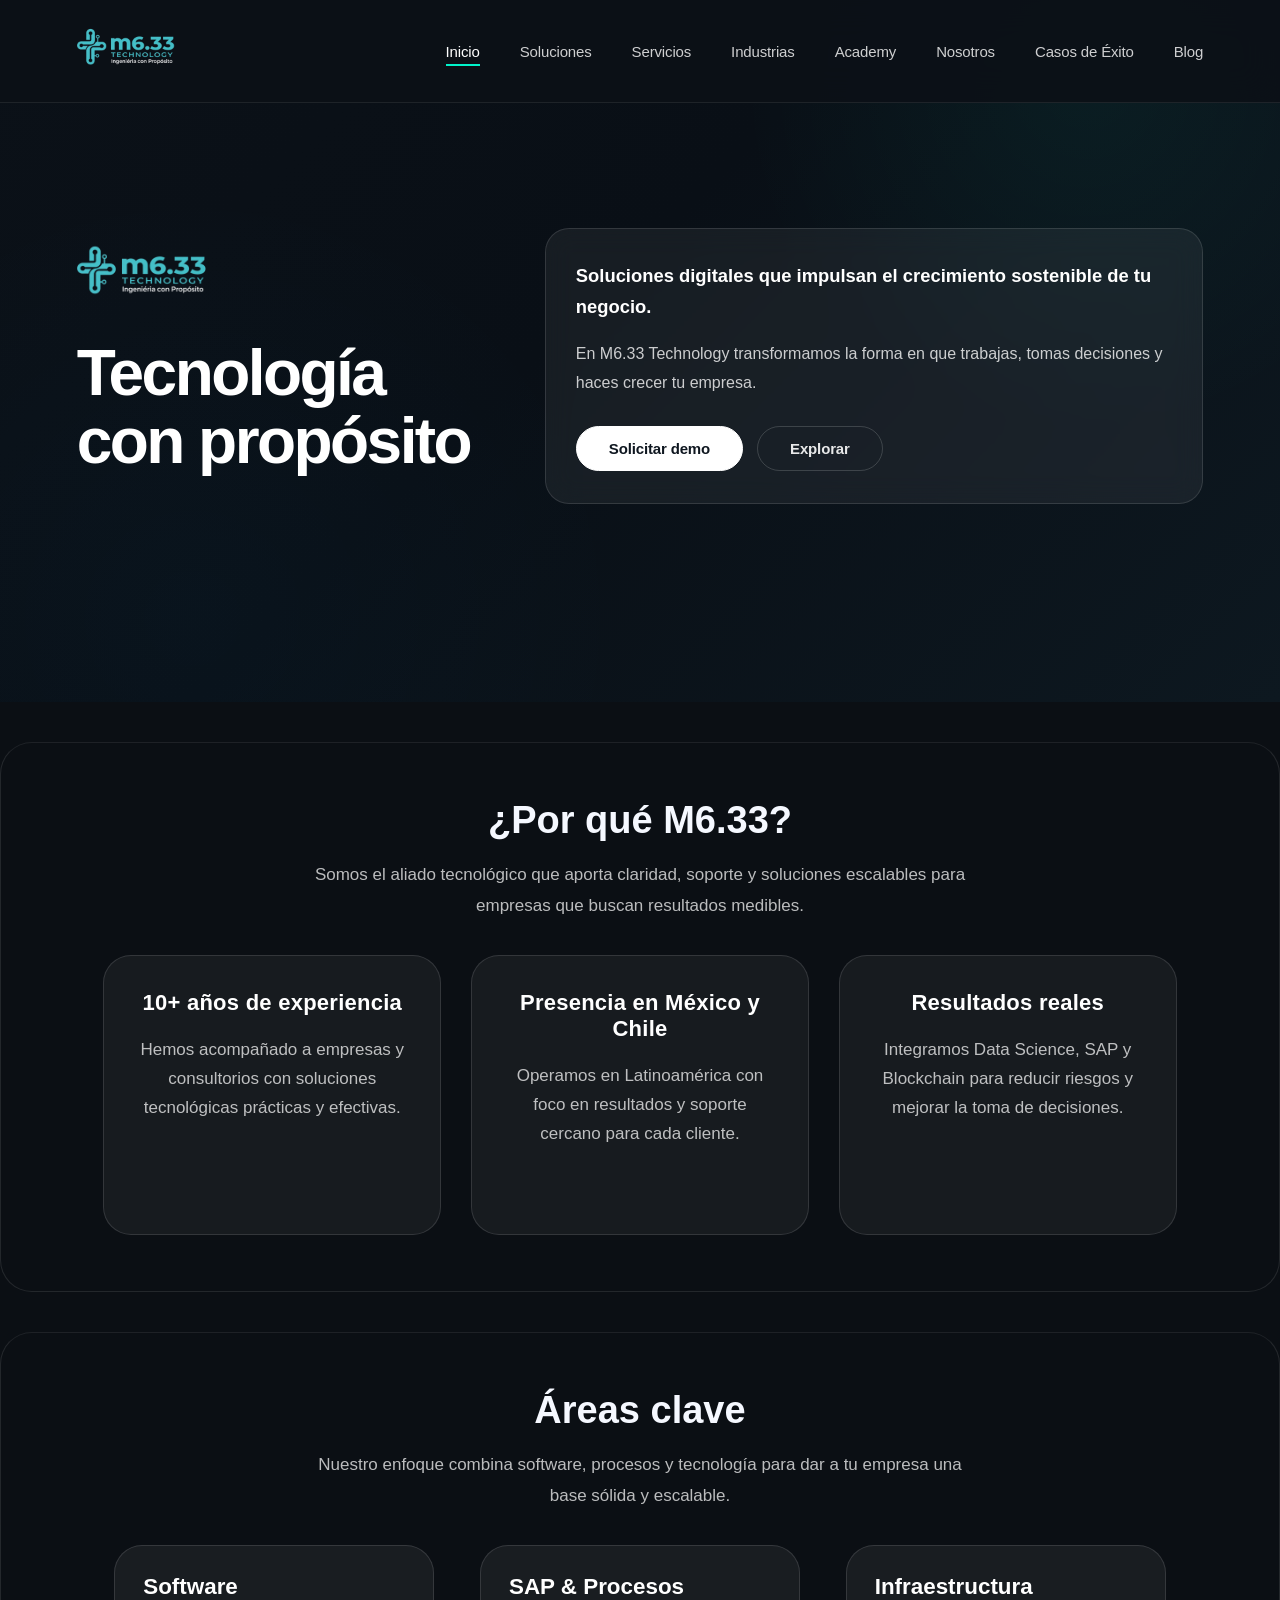
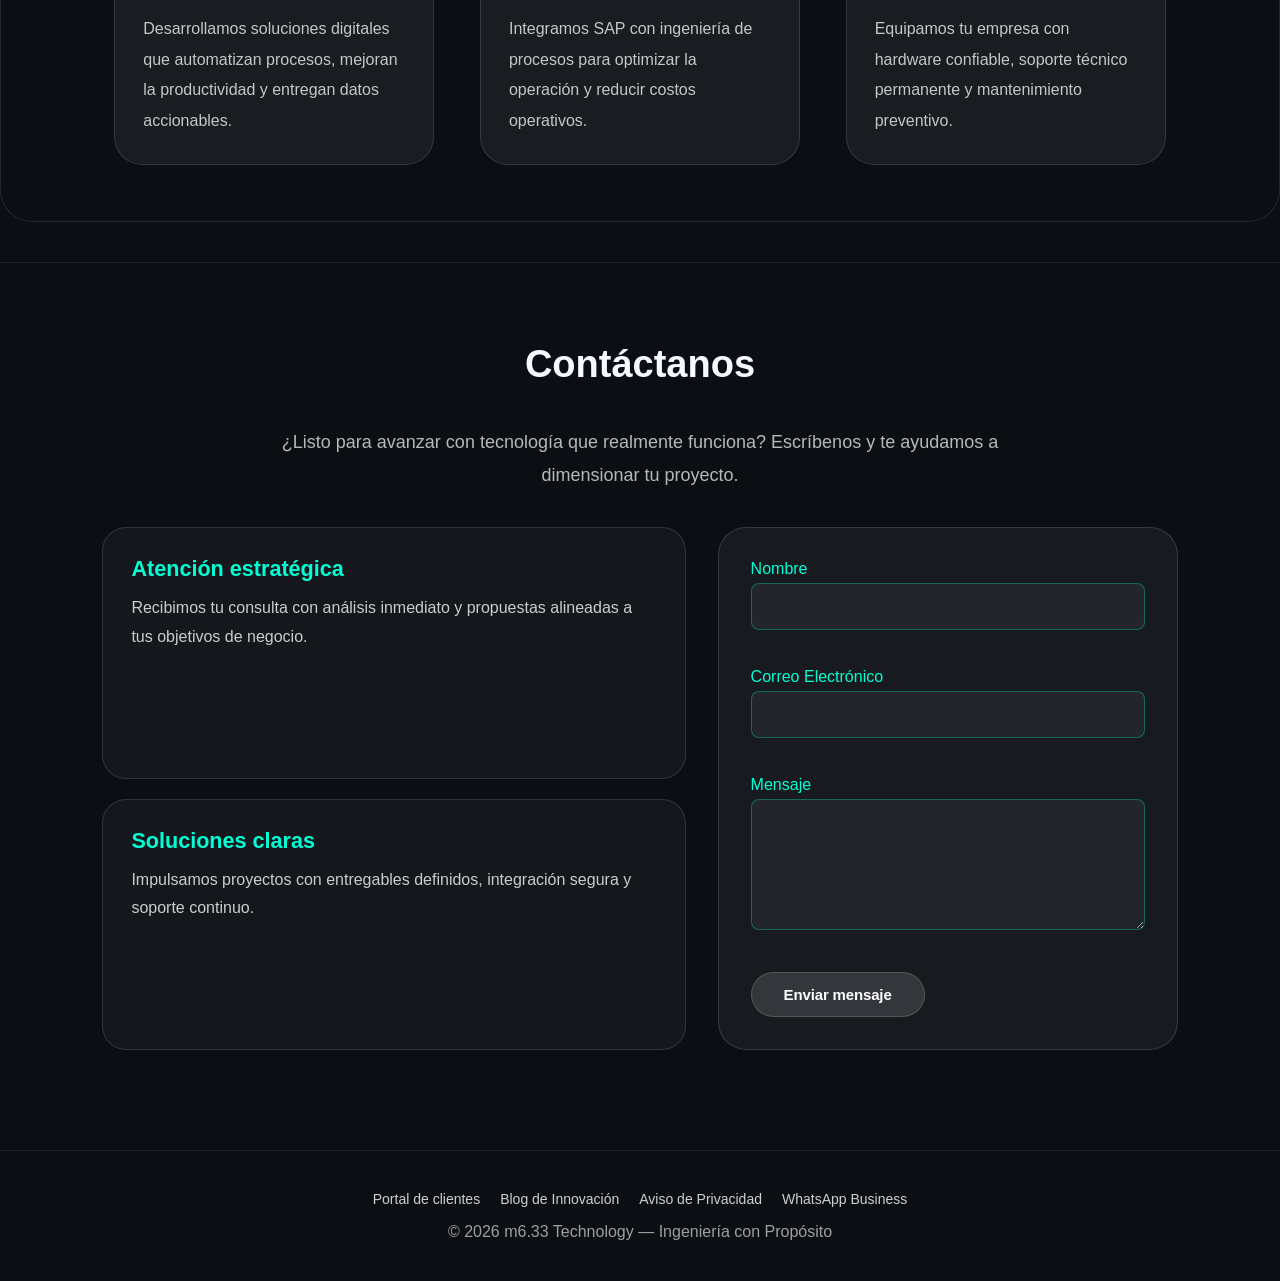
<file: index.html>
<!DOCTYPE html>
<html lang="es">
<head>
<meta charset="UTF-8">
<meta name="viewport" content="width=device-width, initial-scale=1.0">
<title>m6.33 Technology</title>
<link rel="stylesheet" href="estilos.css">
</head>
<body>

<nav>
  <div class="logo">
    <img src="imagenes/logo7.png" alt="m6.33 logo">
  </div>
  <div class="menu" id="menu">
    <a href="index.html" class="active">Inicio</a>
    <a href="soluciones.html">Soluciones</a>
    <a href="servicios.html">Servicios</a>
    <a href="industrias.html">Industrias</a>
    <a href="academy.html">Academy</a>
    <a href="nosotros.html">Nosotros</a>
    <a href="casos.html">Casos de Éxito</a>
    <a href="blog.html">Blog</a>
  </div>
  <div class="hamburger" id="hamburger">
    <span></span>
    <span></span>
    <span></span>
  </div>
</nav>

<section class="hero">
  <div class="hero-background"></div>
  <div class="hero-content">
    <div class="hero-left-col">
      <img class="hero-logo" src="imagenes/logo7.png" alt="m6.33 logo">
      <h1 class="hero-title">Tecnología<br>con propósito</h1>
    </div>
    <div class="hero-right-col">
      <div class="hero-card">
        <p class="hero-subtitle">Soluciones digitales que impulsan el crecimiento sostenible de tu negocio.</p>
        <p class="hero-description">En M6.33 Technology transformamos la forma en que trabajas, tomas decisiones y haces crecer tu empresa.</p>
        <div class="hero-cta-group">
          <a href="index.html#contacto" class="btn cta">Solicitar demo</a>
          <a href="soluciones.html" class="btn secondary">Explorar</a>
        </div>
      </div>
    </div>
  </div>
</section>

<section class="fade section-why">
  <h2 class="section-title">¿Por qué M6.33?</h2>
  <p class="section-note">Somos el aliado tecnológico que aporta claridad, soporte y soluciones escalables para empresas que buscan resultados medibles.</p>
  <div class="grid">
    <div class="card">
      <h3>10+ años de experiencia</h3>
      <p>Hemos acompañado a empresas y consultorios con soluciones tecnológicas prácticas y efectivas.</p>
    </div>
    <div class="card">
      <h3>Presencia en México y Chile</h3>
      <p>Operamos en Latinoamérica con foco en resultados y soporte cercano para cada cliente.</p>
    </div>
    <div class="card">
      <h3>Resultados reales</h3>
      <p>Integramos Data Science, SAP y Blockchain para reducir riesgos y mejorar la toma de decisiones.</p>
    </div>
  </div>
</section>

<section class="fade section-areas">
  <h2 class="section-title">Áreas clave</h2>
  <p class="section-note">Nuestro enfoque combina software, procesos y tecnología para dar a tu empresa una base sólida y escalable.</p>
  <div class="grid">
    <div class="card">
      <h3>Software</h3>
      <p>Desarrollamos soluciones digitales que automatizan procesos, mejoran la productividad y entregan datos accionables.</p>
    </div>
    <div class="card">
      <h3>SAP & Procesos</h3>
      <p>Integramos SAP con ingeniería de procesos para optimizar la operación y reducir costos operativos.</p>
    </div>
    <div class="card">
      <h3>Infraestructura</h3>
      <p>Equipamos tu empresa con hardware confiable, soporte técnico permanente y mantenimiento preventivo.</p>
    </div>
  </div>
</section>

<section id="contacto" class="fade contact-section">
  <h2 class="section-title">Contáctanos</h2>
  <p class="subtitle">¿Listo para avanzar con tecnología que realmente funciona? Escríbenos y te ayudamos a dimensionar tu proyecto.</p>
  <div class="contact-grid">
    <div class="contact-panel">
      <div class="contact-card">
        <h3>Atención estratégica</h3>
        <p>Recibimos tu consulta con análisis inmediato y propuestas alineadas a tus objetivos de negocio.</p>
      </div>
      <div class="contact-card">
        <h3>Soluciones claras</h3>
        <p>Impulsamos proyectos con entregables definidos, integración segura y soporte continuo.</p>
      </div>
    </div>
    <form action="https://formspree.io/f/YOUR_FORM_ID" method="post" class="contact-form">
      <div class="form-group">
        <label for="name">Nombre</label>
        <input type="text" id="name" name="name" required>
      </div>
      <div class="form-group">
        <label for="email">Correo Electrónico</label>
        <input type="email" id="email" name="email" required>
      </div>
      <div class="form-group">
        <label for="message">Mensaje</label>
        <textarea id="message" name="message" rows="5" required></textarea>
      </div>
      <button type="submit" class="btn">Enviar mensaje</button>
    </form>
  </div>
</section>

<footer class="footer">
  <div class="footer-links">
    <a href="index.html">Portal de clientes</a>
    <a href="blog.html">Blog de Innovación</a>
    <a href="blog.html">Aviso de Privacidad</a>
    <a href="https://wa.me/525512345678" target="_blank">WhatsApp Business</a>
  </div>
  <p>© 2026 m6.33 Technology — Ingeniería con Propósito</p>
</footer>

<!-- SCRIPTS -->
<script>
const hamburger = document.getElementById('hamburger');
const menu = document.getElementById('menu');

hamburger.addEventListener('click', () => {
  hamburger.classList.toggle('active');
  menu.classList.toggle('active');
});

menu.querySelectorAll('a').forEach(link => {
  link.addEventListener('click', () => {
    hamburger.classList.remove('active');
    menu.classList.remove('active');
  });
});

const elements = document.querySelectorAll('.fade');
window.addEventListener('scroll', () => {
  elements.forEach(el => {
    const rect = el.getBoundingClientRect();
    if(rect.top < window.innerHeight - 100){
      el.classList.add('show');
    }
  });
});
</script>

</body>
</html>
</file>
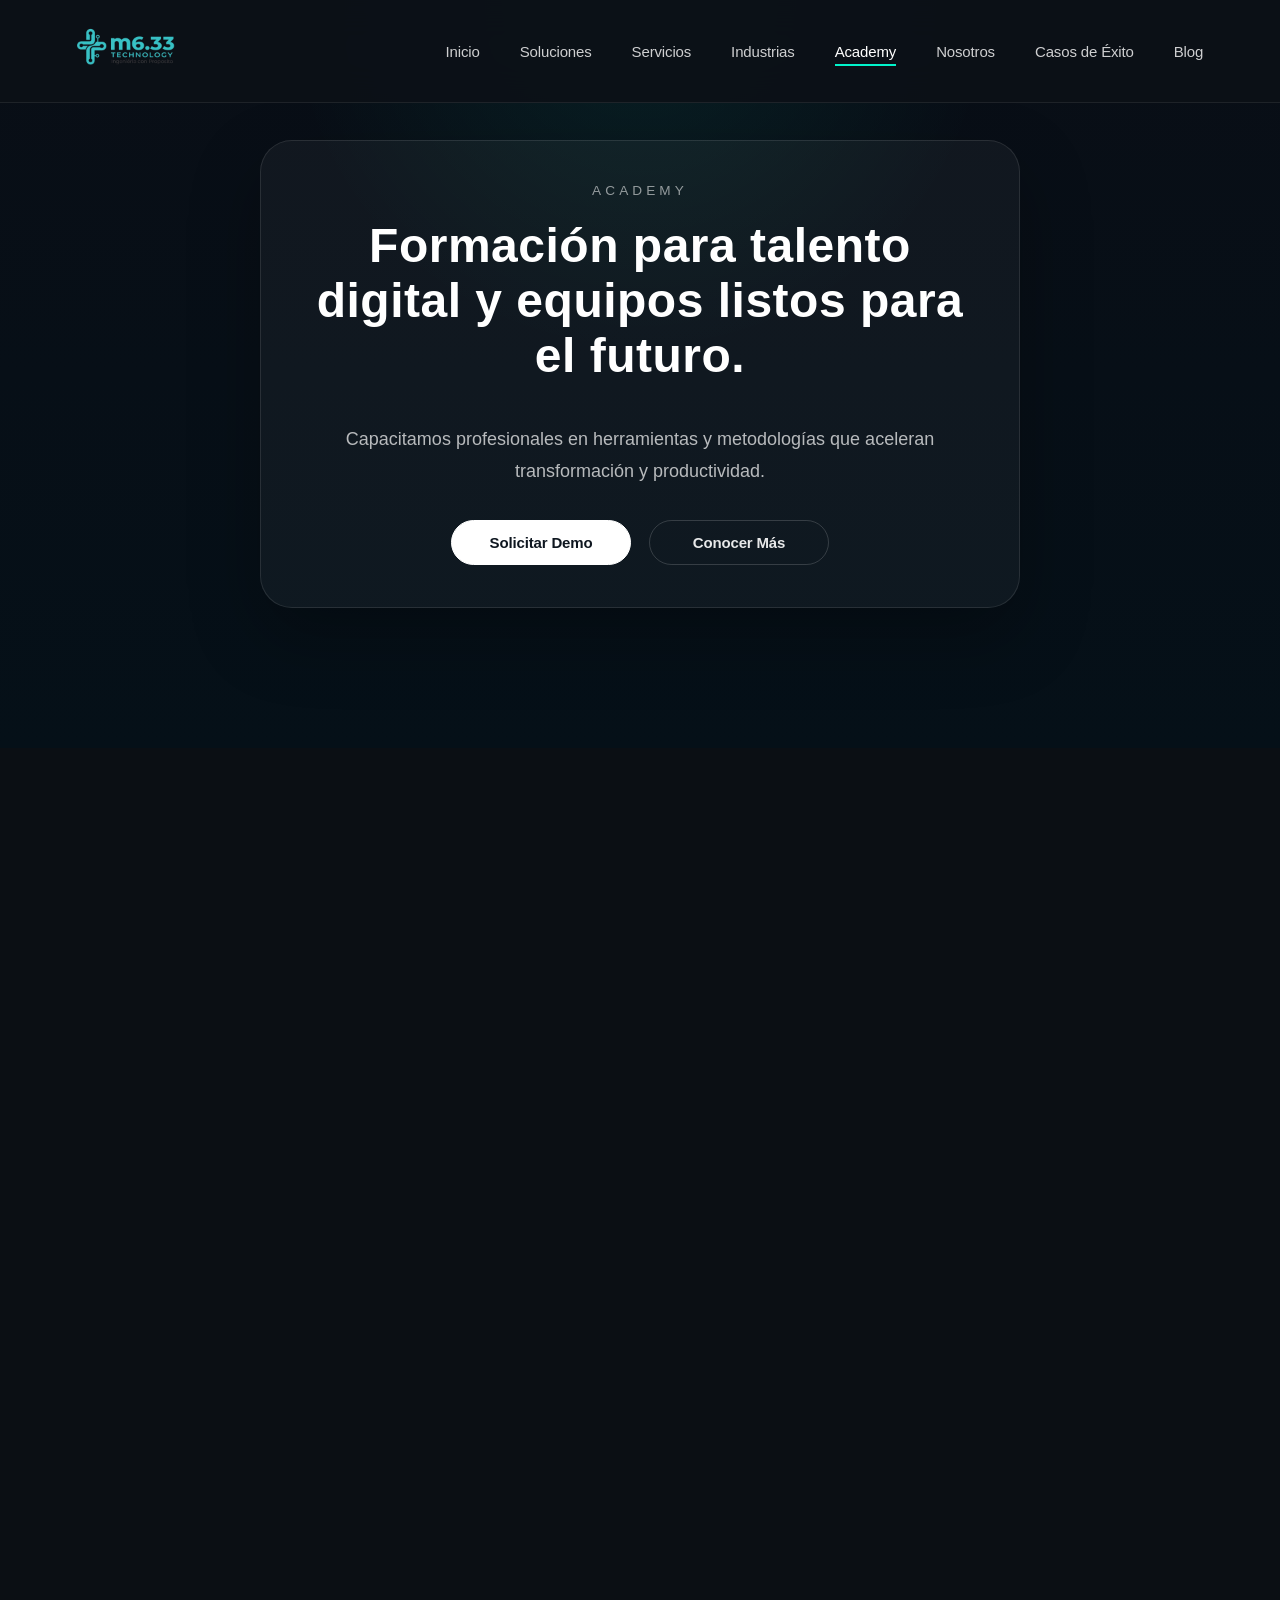
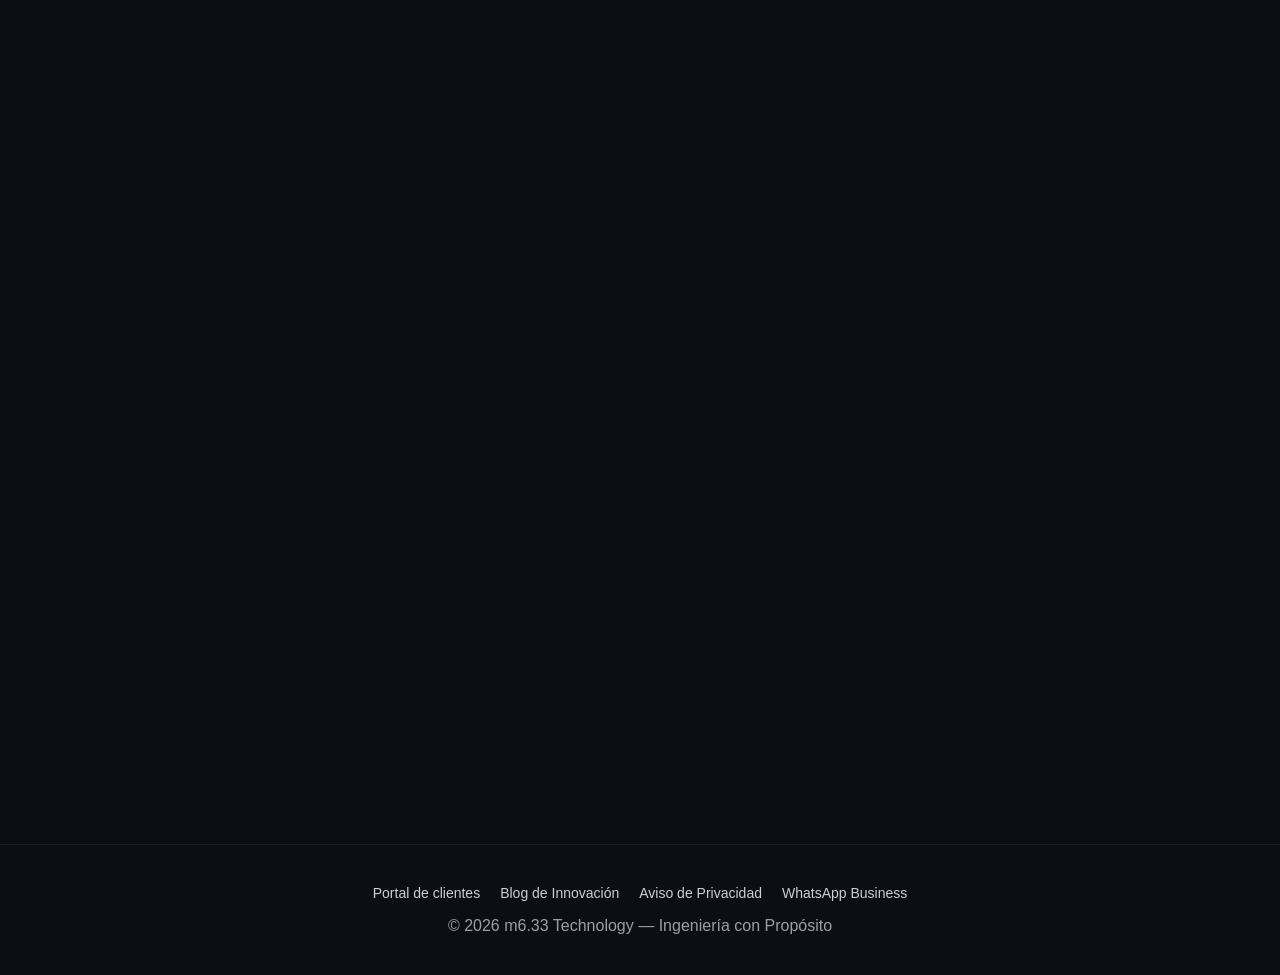
<file: academy.html>
<!DOCTYPE html>
<html lang="es">
<head>
<meta charset="UTF-8">
<meta name="viewport" content="width=device-width, initial-scale=1.0">
<title>Academy - m6.33 Technology</title>
<link rel="stylesheet" href="estilos.css">
</head>
<body>
<nav>
  <div class="logo"><img src="imagenes/logo4.png" alt="m6.33 logo"></div>
  <div class="menu" id="menu">
    <a href="index.html">Inicio</a>
    <a href="soluciones.html">Soluciones</a>
    <a href="servicios.html">Servicios</a>
    <a href="industrias.html">Industrias</a>
    <a href="academy.html" class="active">Academy</a>
    <a href="nosotros.html">Nosotros</a>
    <a href="casos.html">Casos de Éxito</a>
    <a href="blog.html">Blog</a>
  </div>
  <div class="hamburger" id="hamburger">
    <span></span>
    <span></span>
    <span></span>
  </div>
</nav>

<section class="hero hero-minimal">
  <div class="hero-copy">
    <p class="eyebrow">Academy</p>
    <h1 class="title">Formación para talento digital y equipos listos para el futuro.</h1>
    <p class="subtitle">Capacitamos profesionales en herramientas y metodologías que aceleran transformación y productividad.</p>
    <div class="hero-actions">
      <a href="index.html#contacto" class="btn cta">Solicitar Demo</a>
      <a href="nosotros.html" class="btn secondary">Conocer Más</a>
    </div>
  </div>
</section>

<section class="fade">
  <h2 class="section-title">Programas principales</h2>
  <div class="grid">
    <div class="card">
      <h3>Bootcamp Alumni Hub</h3>
      <p>Formamos el talento que el mercado exige, con más de 200 profesionales capacitados en Ruby on Rails, React y Python.</p>
    </div>
    <div class="card">
      <h3>IA Readiness Program</h3>
      <p>No solo usamos IA, enseñamos a tu equipo a dominarla con cursos aplicados a productividad financiera y optimización de código.</p>
    </div>
  </div>
</section>

<section class="fade">
  <h2 class="section-title">Capacitación corporativa</h2>
  <div class="grid">
    <div class="card">
      <h3>Excel Profesional</h3>
      <p>Macros, Power BI y automatización para equipos que necesitan resultados rápidos y precisos.</p>
    </div>
    <div class="card">
      <h3>Transformación Digital In-Company</h3>
      <p>Programas hechos a medida para mejorar procesos, colaboración y toma de decisiones.</p>
    </div>
  </div>
</section>

<section class="fade">
  <h2 class="section-title">Cursos destacados</h2>
  <div class="grid">
    <div class="card">
      <h3>Data Science & Analytics</h3>
      <p>Python aplicado al análisis de datos y ciencia de datos.</p>
      <p>Próxima fecha: 10 de mayo</p>
    </div>
    <div class="card">
      <h3>IA para Programadores</h3>
      <p>Optimización de flujos de trabajo con herramientas generativas.</p>
      <p>Próxima fecha: 20 de mayo</p>
    </div>
    <div class="card">
      <h3>IA para Finanzas</h3>
      <p>Automatización de proyecciones y análisis de riesgos.</p>
      <p>Próxima fecha: 5 de junio</p>
    </div>
    <div class="card">
      <h3>Excel de 0 a Pro</h3>
      <p>Desde tablas básicas hasta macros y Power Pivot.</p>
      <p>Próxima fecha: 12 de junio</p>
    </div>
  </div>
</section>

<footer class="footer">
  <div class="footer-links">
    <a href="index.html">Portal de clientes</a>
    <a href="blog.html">Blog de Innovación</a>
    <a href="blog.html">Aviso de Privacidad</a>
    <a href="https://wa.me/525512345678" target="_blank">WhatsApp Business</a>
  </div>
  <p>© 2026 m6.33 Technology — Ingeniería con Propósito</p>
</footer>

<script>
const hamburger = document.getElementById('hamburger');
const menu = document.getElementById('menu');

hamburger.addEventListener('click', () => {
  hamburger.classList.toggle('active');
  menu.classList.toggle('active');
});

menu.querySelectorAll('a').forEach(link => {
  link.addEventListener('click', () => {
    hamburger.classList.remove('active');
    menu.classList.remove('active');
  });
});
</script>
</body>
</html>
</file>
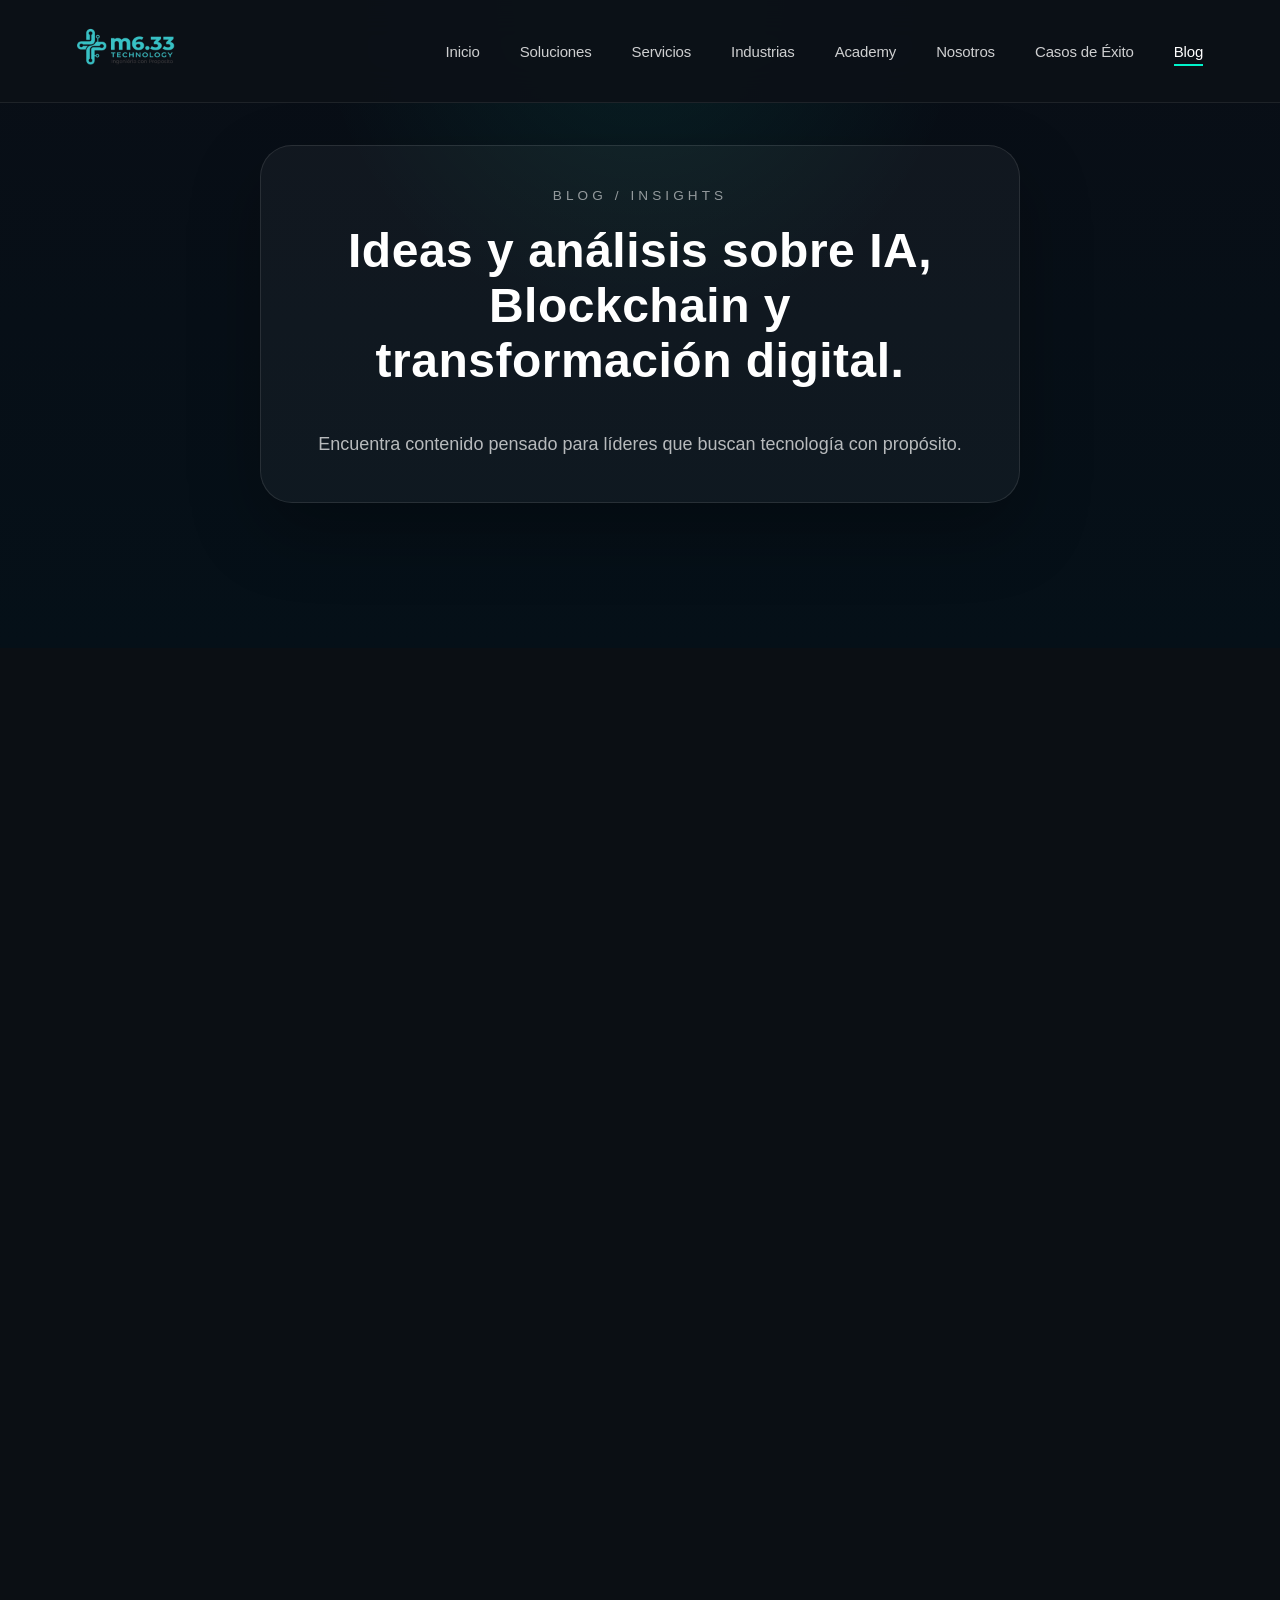
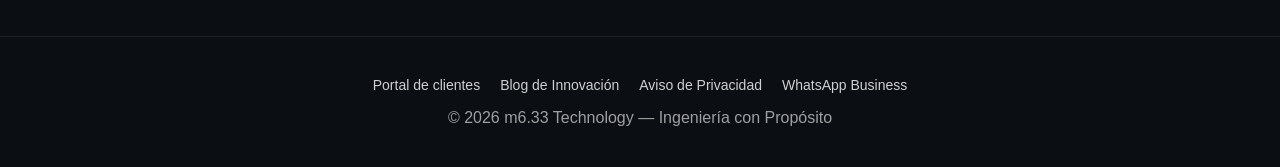
<file: blog.html>
<!DOCTYPE html>
<html lang="es">
<head>
<meta charset="UTF-8">
<meta name="viewport" content="width=device-width, initial-scale=1.0">
<title>Blog / Insights - m6.33 Technology</title>
<link rel="stylesheet" href="estilos.css">
</head>
<body>
<nav>
  <div class="logo"><img src="imagenes/logo4.png" alt="m6.33 logo"></div>
  <div class="menu" id="menu">
    <a href="index.html">Inicio</a>
    <a href="soluciones.html">Soluciones</a>
    <a href="servicios.html">Servicios</a>
    <a href="industrias.html">Industrias</a>
    <a href="academy.html">Academy</a>
    <a href="nosotros.html">Nosotros</a>
    <a href="casos.html">Casos de Éxito</a>
    <a href="blog.html" class="active">Blog</a>
  </div>
  <div class="hamburger" id="hamburger">
    <span></span>
    <span></span>
    <span></span>
  </div>
</nav>

<section class="hero hero-minimal">
  <div class="hero-copy">
    <p class="eyebrow">Blog / Insights</p>
    <h1 class="title">Ideas y análisis sobre IA, Blockchain y transformación digital.</h1>
    <p class="subtitle">Encuentra contenido pensado para líderes que buscan tecnología con propósito.</p>
  </div>
</section>

<section class="fade">
  <h2 class="section-title">Últimos artículos</h2>
  <div class="grid">
    <div class="card">
      <h3>IA lista para tu equipo</h3>
      <p>Cómo entrenar capacidades internas para aplicar IA en productividad financiera.</p>
    </div>
    <div class="card">
      <h3>Blockchain en la cadena de suministro</h3>
      <p>Casos prácticos para garantizar trazabilidad e integridad de datos críticos.</p>
    </div>
    <div class="card">
      <h3>Transformación digital para Pymes</h3>
      <p>Pasos claros para dar el salto sin complicar tu operación diaria.</p>
    </div>
  </div>
</section>

<section class="fade">
  <h2 class="section-title">Suscríbete</h2>
  <div class="card">
    <p>Recibe insights periódicos sobre tecnología, procesos y estrategia digital para empresas en crecimiento.</p>
  </div>
</section>

<footer class="footer">
  <div class="footer-links">
    <a href="index.html">Portal de clientes</a>
    <a href="blog.html">Blog de Innovación</a>
    <a href="blog.html">Aviso de Privacidad</a>
    <a href="https://wa.me/525512345678" target="_blank">WhatsApp Business</a>
  </div>
  <p>© 2026 m6.33 Technology — Ingeniería con Propósito</p>
</footer>

<script>
const hamburger = document.getElementById('hamburger');
const menu = document.getElementById('menu');

hamburger.addEventListener('click', () => {
  hamburger.classList.toggle('active');
  menu.classList.toggle('active');
});

menu.querySelectorAll('a').forEach(link => {
  link.addEventListener('click', () => {
    hamburger.classList.remove('active');
    menu.classList.remove('active');
  });
});
</script>
</body>
</html>
</file>
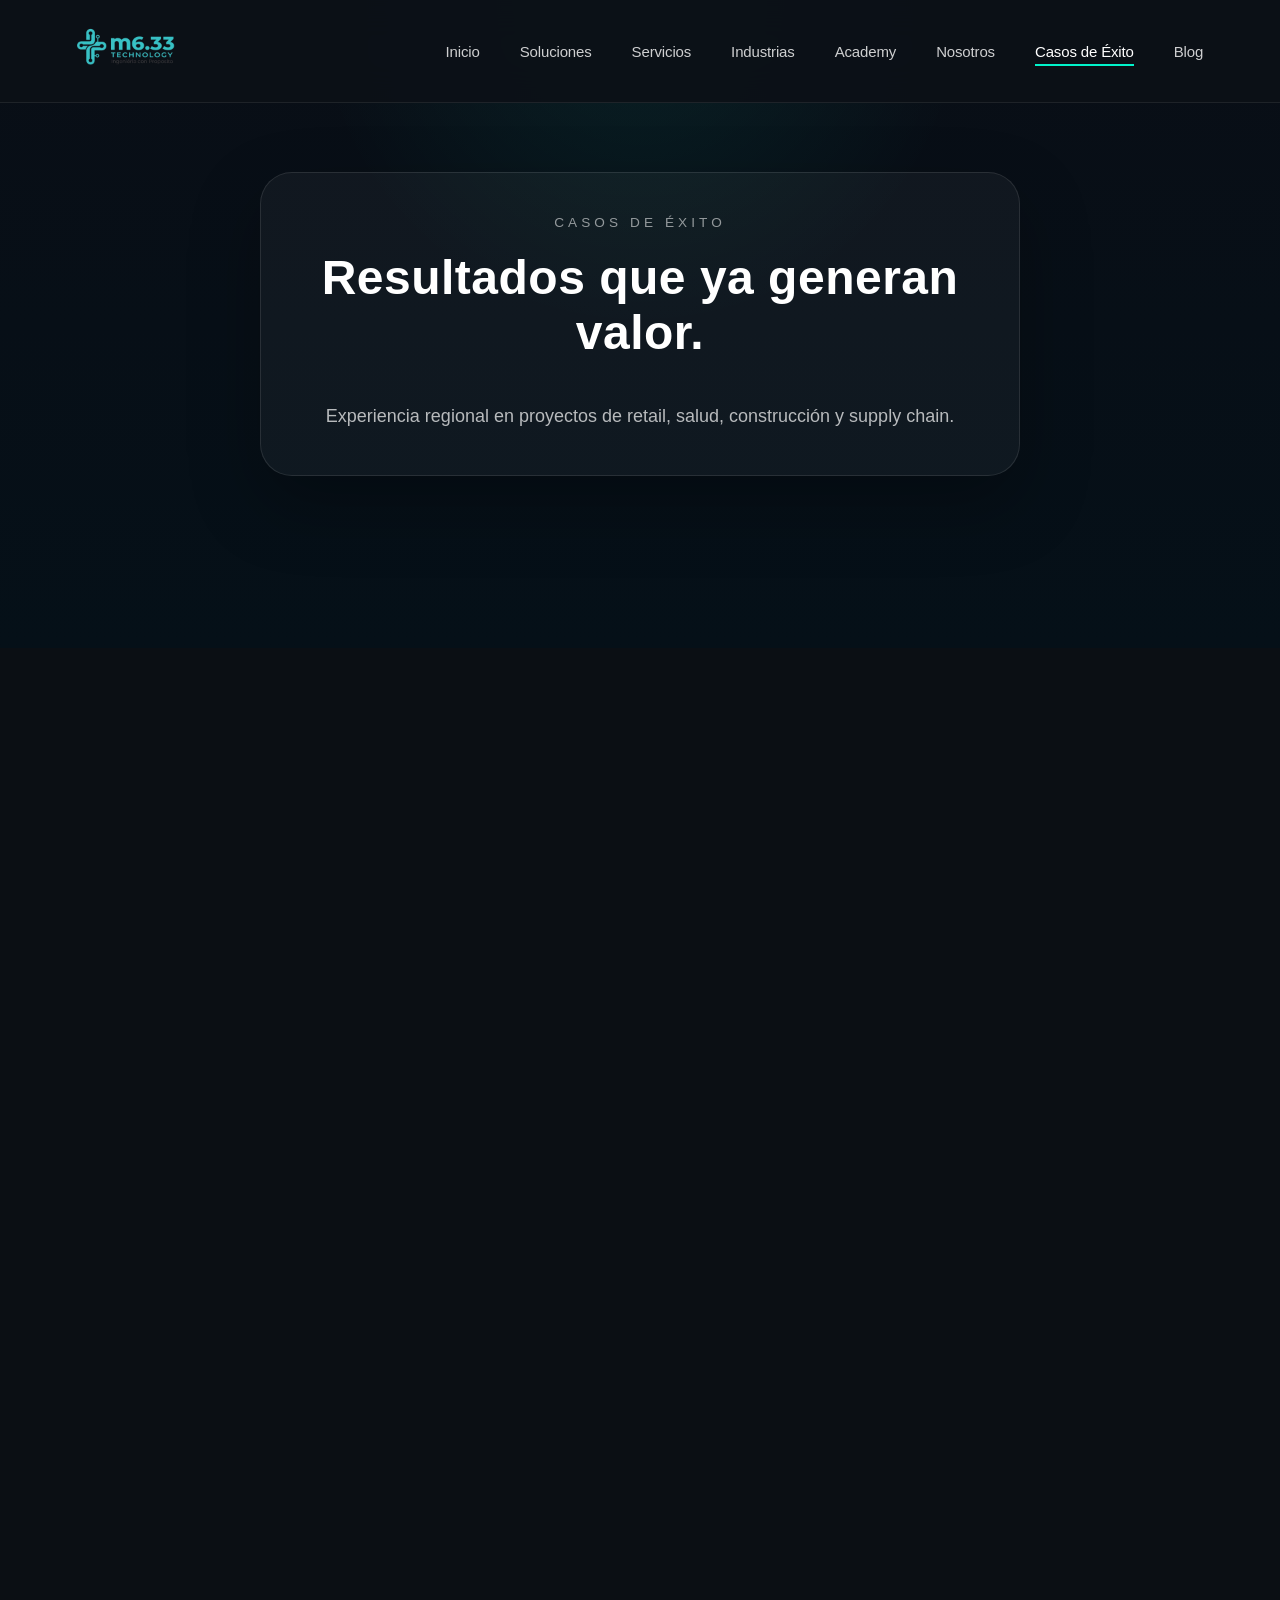
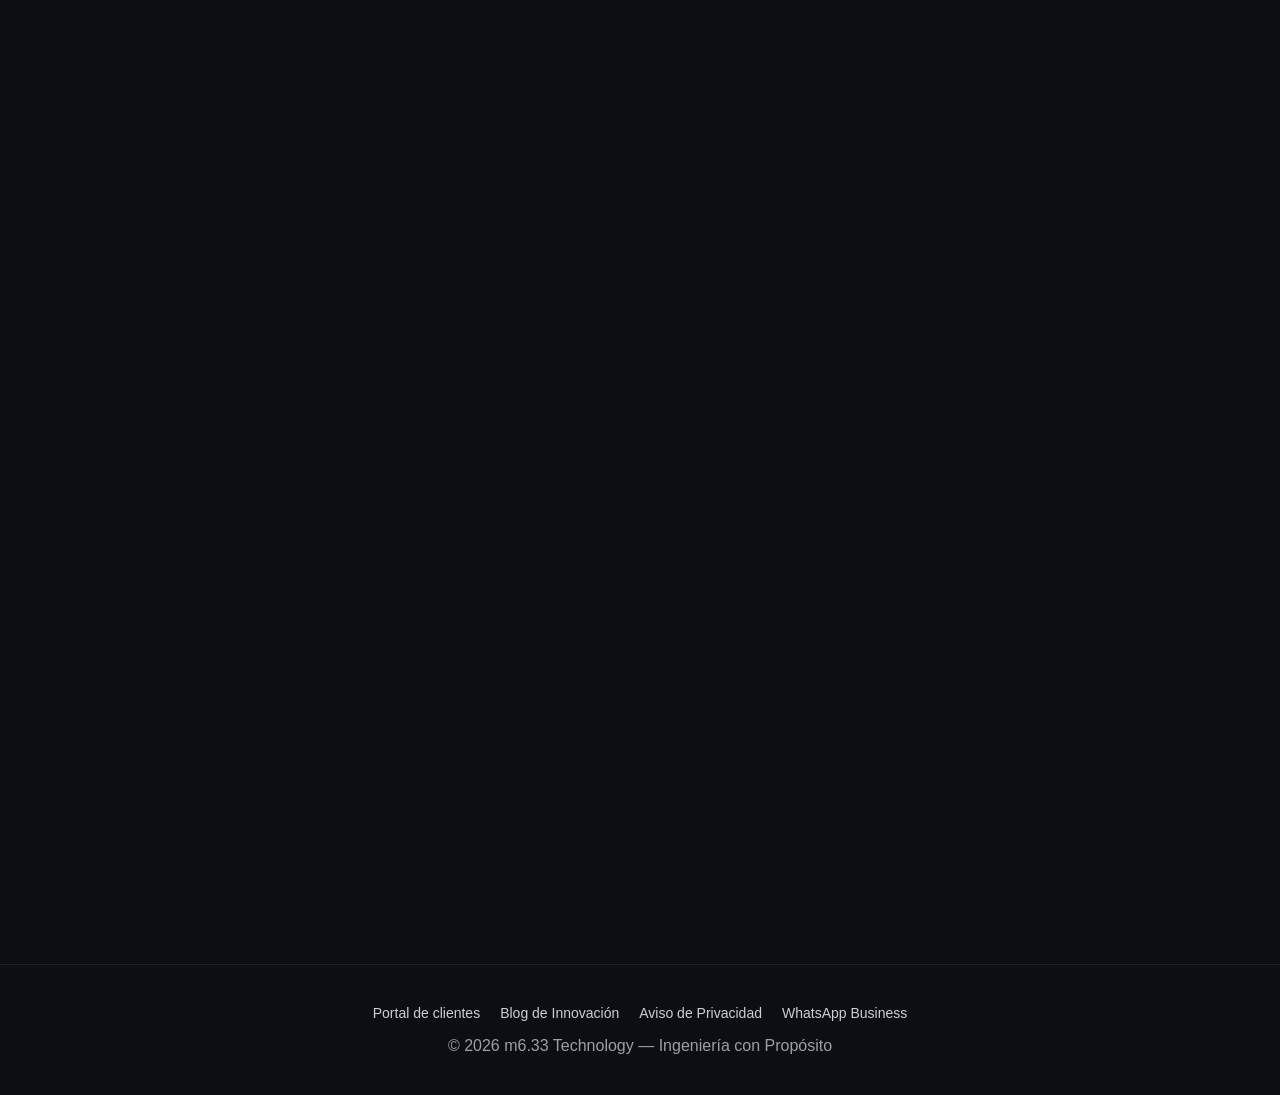
<file: casos.html>
<!DOCTYPE html>
<html lang="es">
<head>
<meta charset="UTF-8">
<meta name="viewport" content="width=device-width, initial-scale=1.0">
<title>Casos de Éxito - m6.33 Technology</title>
<link rel="stylesheet" href="estilos.css">
</head>
<body>
<nav>
  <div class="logo"><img src="imagenes/logo4.png" alt="m6.33 logo"></div>
  <div class="menu" id="menu">
    <a href="index.html">Inicio</a>
    <a href="soluciones.html">Soluciones</a>
    <a href="servicios.html">Servicios</a>
    <a href="industrias.html">Industrias</a>
    <a href="academy.html">Academy</a>
    <a href="nosotros.html">Nosotros</a>
    <a href="casos.html" class="active">Casos de Éxito</a>
    <a href="blog.html">Blog</a>
  </div>
  <div class="hamburger" id="hamburger">
    <span></span>
    <span></span>
    <span></span>
  </div>
</nav>

<section class="hero hero-minimal">
  <div class="hero-copy">
    <p class="eyebrow">Casos de Éxito</p>
    <h1 class="title">Resultados que ya generan valor.</h1>
    <p class="subtitle">Experiencia regional en proyectos de retail, salud, construcción y supply chain.</p>
  </div>
</section>

<section class="fade">
  <h2 class="section-title">Retail Regional</h2>
  <div class="card">
    <p>Integridad de datos masivos en Argentina, Brasil, Chile, Colombia y Perú.</p>
    <p>Caso: Cencosud.</p>
  </div>
</section>

<section class="fade">
  <h2 class="section-title">Medical Tech</h2>
  <div class="card">
    <p>Coordinación de equipos de desarrollo India-Chile para sistemas médicos críticos con altos estándares de calidad.</p>
    <p>Caso: Zimmer Biomet.</p>
  </div>
</section>

<section class="fade">
  <h2 class="section-title">Coordinación Global</h2>
  <div class="card">
    <p>Experiencia liderando equipos internacionales con metodologías ágiles, Scrum y BPMN.</p>
  </div>
</section>

<section class="fade">
  <h2 class="section-title">Testimonio</h2>
  <div class="card">
    <p>“M6.33 no solo instaló software, redefinió nuestra forma de trabajar.” — Gerente de Operaciones</p>
  </div>
</section>

<footer class="footer">
  <div class="footer-links">
    <a href="index.html">Portal de clientes</a>
    <a href="blog.html">Blog de Innovación</a>
    <a href="blog.html">Aviso de Privacidad</a>
    <a href="https://wa.me/525512345678" target="_blank">WhatsApp Business</a>
  </div>
  <p>© 2026 m6.33 Technology — Ingeniería con Propósito</p>
</footer>

<script>
const hamburger = document.getElementById('hamburger');
const menu = document.getElementById('menu');

hamburger.addEventListener('click', () => {
  hamburger.classList.toggle('active');
  menu.classList.toggle('active');
});

menu.querySelectorAll('a').forEach(link => {
  link.addEventListener('click', () => {
    hamburger.classList.remove('active');
    menu.classList.remove('active');
  });
});
</script>
</body>
</html>
</file>
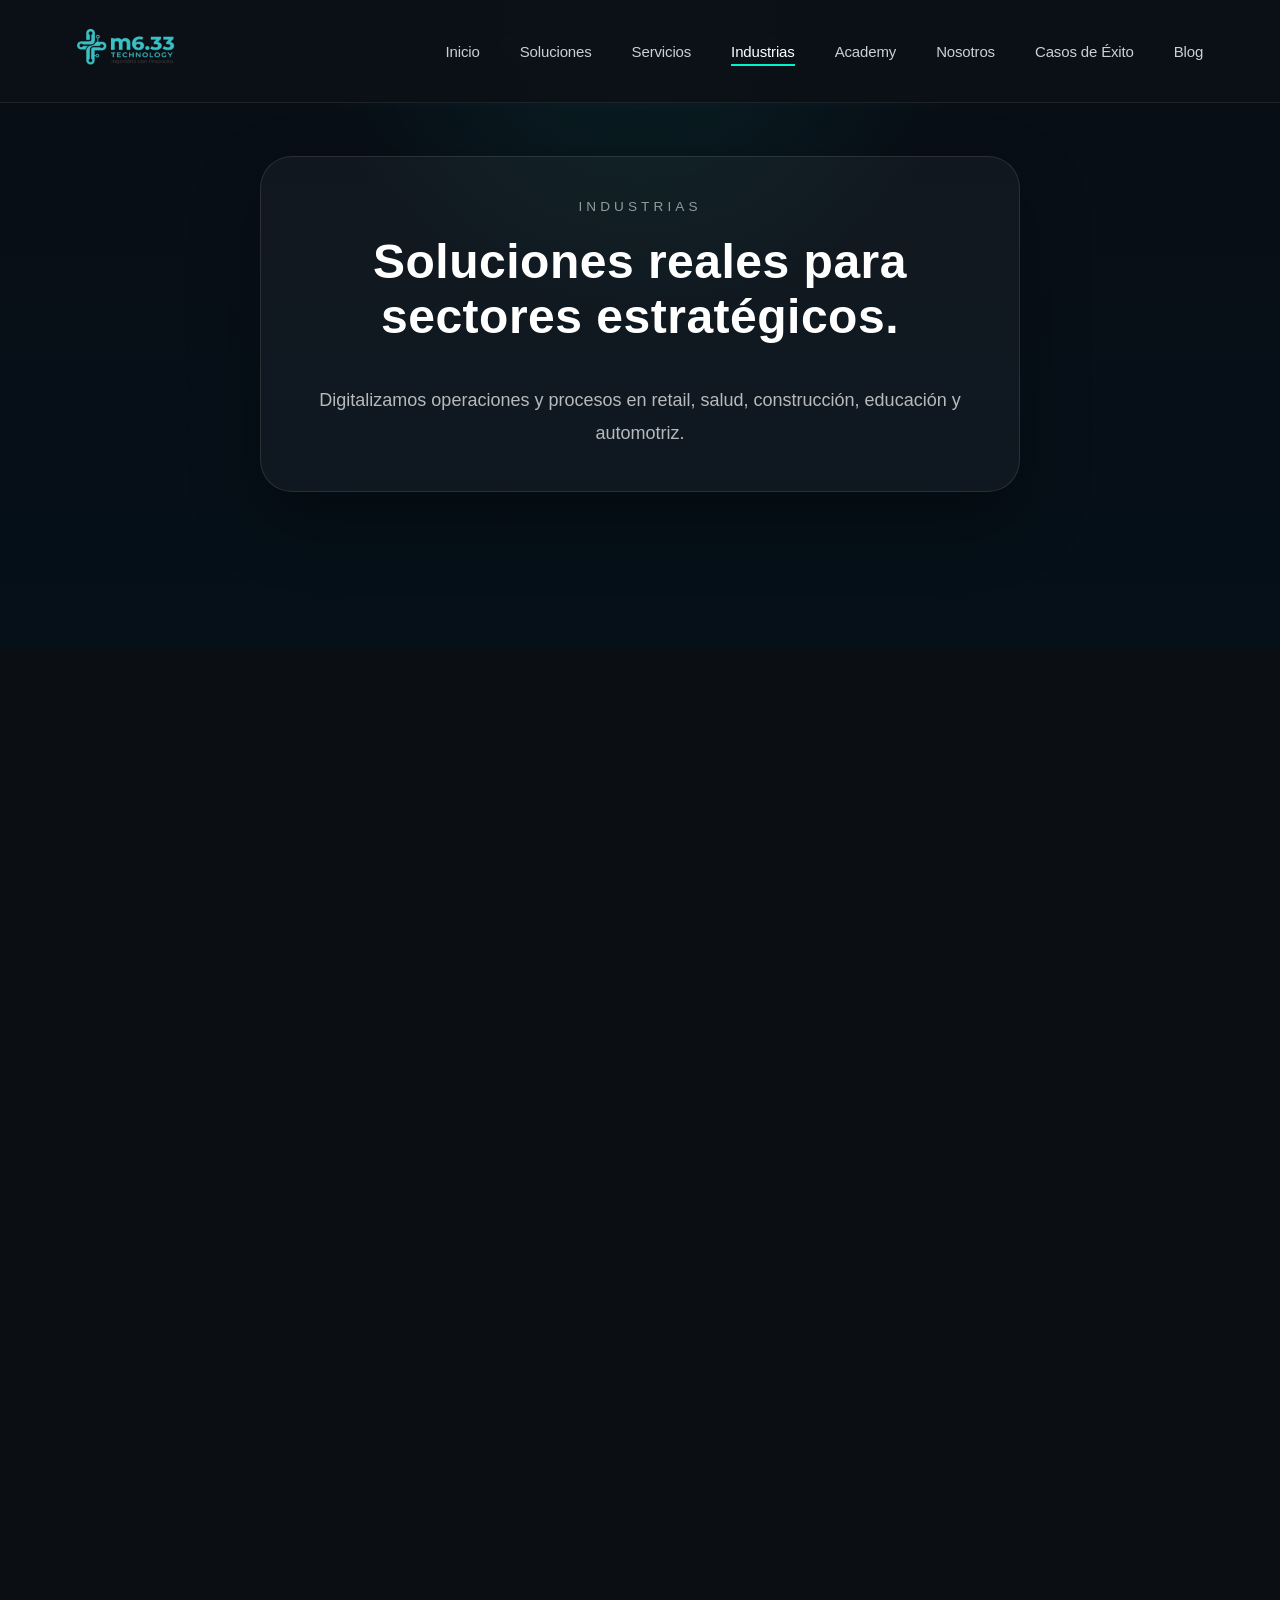
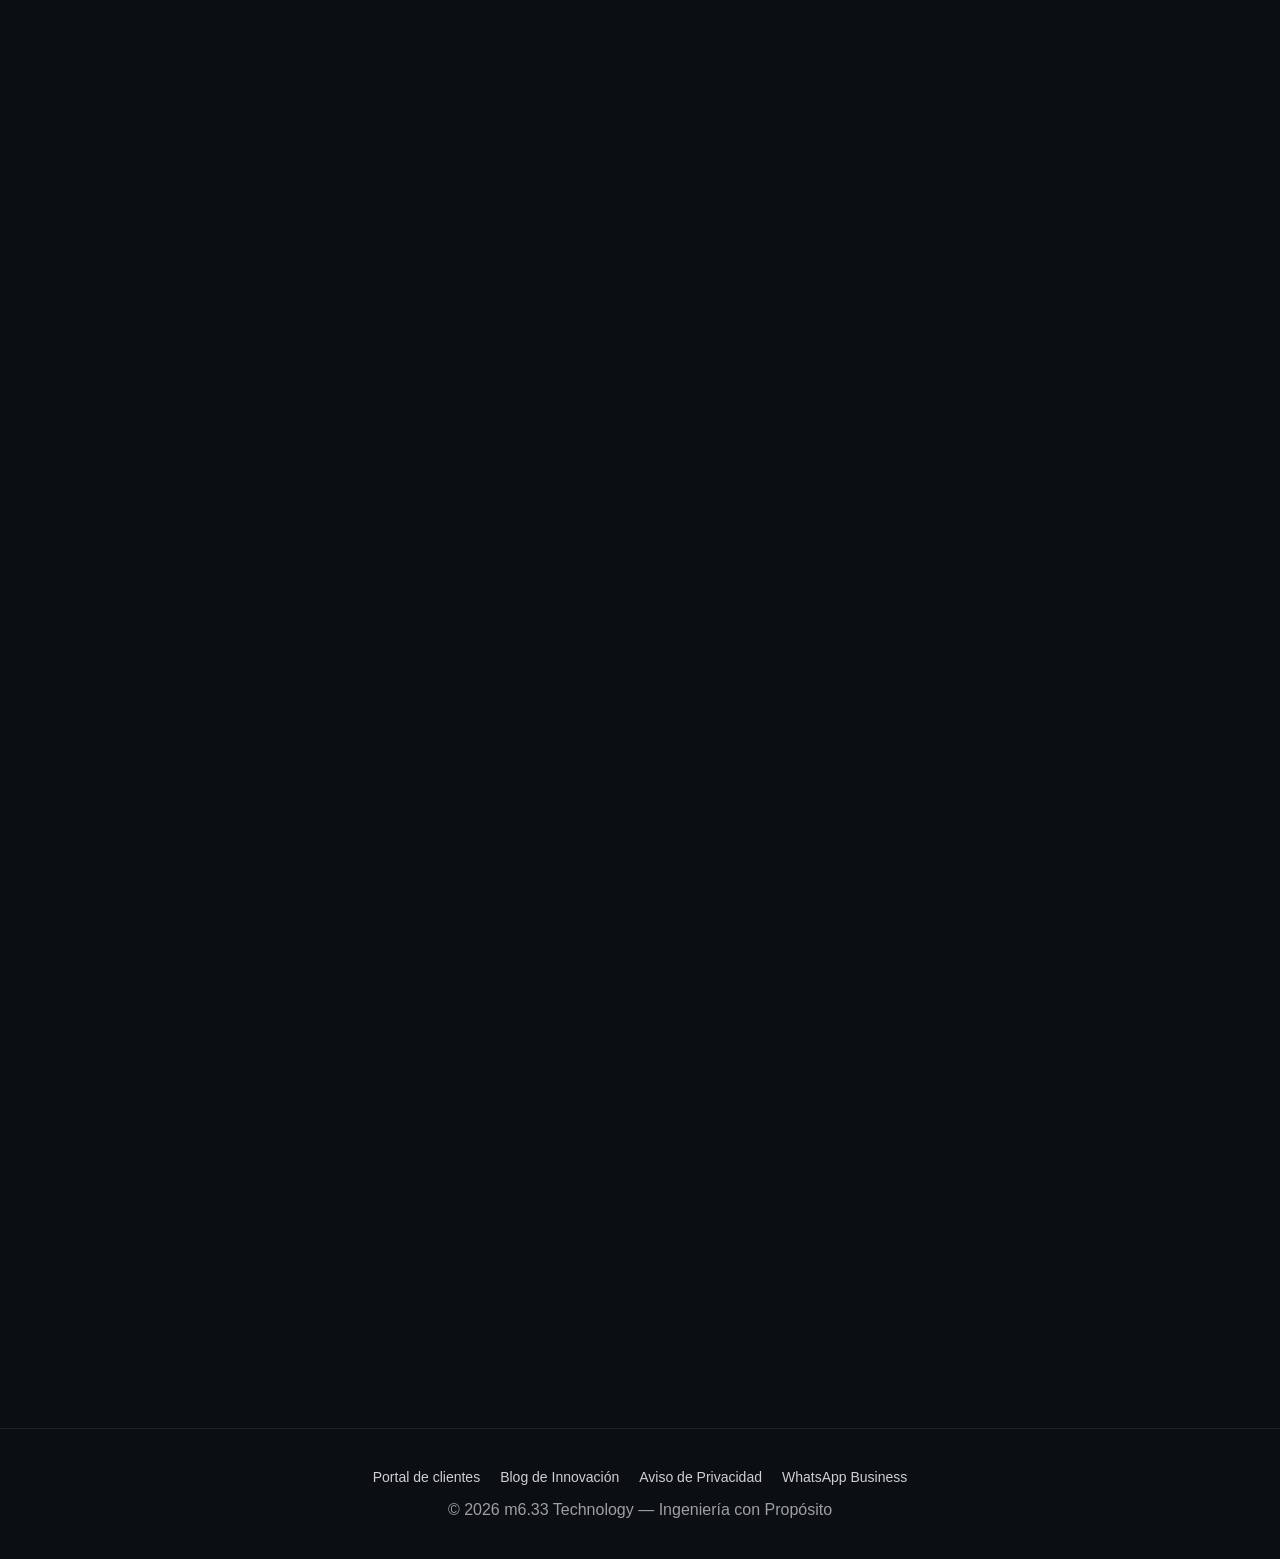
<file: industrias.html>
<!DOCTYPE html>
<html lang="es">
<head>
<meta charset="UTF-8">
<meta name="viewport" content="width=device-width, initial-scale=1.0">
<title>Industrias - m6.33 Technology</title>
<link rel="stylesheet" href="estilos.css">
</head>
<body>
<nav>
  <div class="logo"><img src="imagenes/logo4.png" alt="m6.33 logo"></div>
  <div class="menu" id="menu">
    <a href="index.html">Inicio</a>
    <a href="soluciones.html">Soluciones</a>
    <a href="servicios.html">Servicios</a>
    <a href="industrias.html" class="active">Industrias</a>
    <a href="academy.html">Academy</a>
    <a href="nosotros.html">Nosotros</a>
    <a href="casos.html">Casos de Éxito</a>
    <a href="blog.html">Blog</a>
  </div>
  <div class="hamburger" id="hamburger">
    <span></span>
    <span></span>
    <span></span>
  </div>
</nav>

<section class="hero hero-minimal">
  <div class="hero-copy">
    <p class="eyebrow">Industrias</p>
    <h1 class="title">Soluciones reales para sectores estratégicos.</h1>
    <p class="subtitle">Digitalizamos operaciones y procesos en retail, salud, construcción, educación y automotriz.</p>
  </div>
</section>

<section class="fade">
  <h2 class="section-title">Retail & Consumo Masivo</h2>
  <div class="card">
    <p>Optimización de datos a escala regional y garantía de integridad en operaciones multi-país.</p>
    <p>Caso de éxito: Cencosud Latam.</p>
  </div>
</section>

<section class="fade">
  <h2 class="section-title">Medical Tech & Salud</h2>
  <div class="card">
    <p>Desarrollo de software bajo estándares globales y coordinación internacional para productos médicos críticos.</p>
    <p>Caso de éxito: Zimmer Biomet Chile-India.</p>
  </div>
</section>

<section class="fade">
  <h2 class="section-title">Construcción e Inmobiliaria</h2>
  <div class="card">
    <p>Digitalizamos el control de obra con un ERP en tiempo real que reemplaza bitácoras de papel.</p>
    <p>Solución: AlConstructor.</p>
  </div>
</section>

<section class="fade">
  <h2 class="section-title">Educación y Clubes</h2>
  <div class="card">
    <p>Automatizamos procesos administrativos, pagos y membresías con tecnología escalable.</p>
    <p>Solución: AlPago.</p>
  </div>
</section>

<section class="fade">
  <h2 class="section-title">Automotriz</h2>
  <div class="card">
    <p>Implementamos sistemas ERP y diagramación de procesos UML para manufactura de alta precisión.</p>
  </div>
</section>

<footer class="footer">
  <div class="footer-links">
    <a href="index.html">Portal de clientes</a>
    <a href="blog.html">Blog de Innovación</a>
    <a href="blog.html">Aviso de Privacidad</a>
    <a href="https://wa.me/525512345678" target="_blank">WhatsApp Business</a>
  </div>
  <p>© 2026 m6.33 Technology — Ingeniería con Propósito</p>
</footer>

<script>
const hamburger = document.getElementById('hamburger');
const menu = document.getElementById('menu');

hamburger.addEventListener('click', () => {
  hamburger.classList.toggle('active');
  menu.classList.toggle('active');
});

menu.querySelectorAll('a').forEach(link => {
  link.addEventListener('click', () => {
    hamburger.classList.remove('active');
    menu.classList.remove('active');
  });
});
</script>
</body>
</html>
</file>
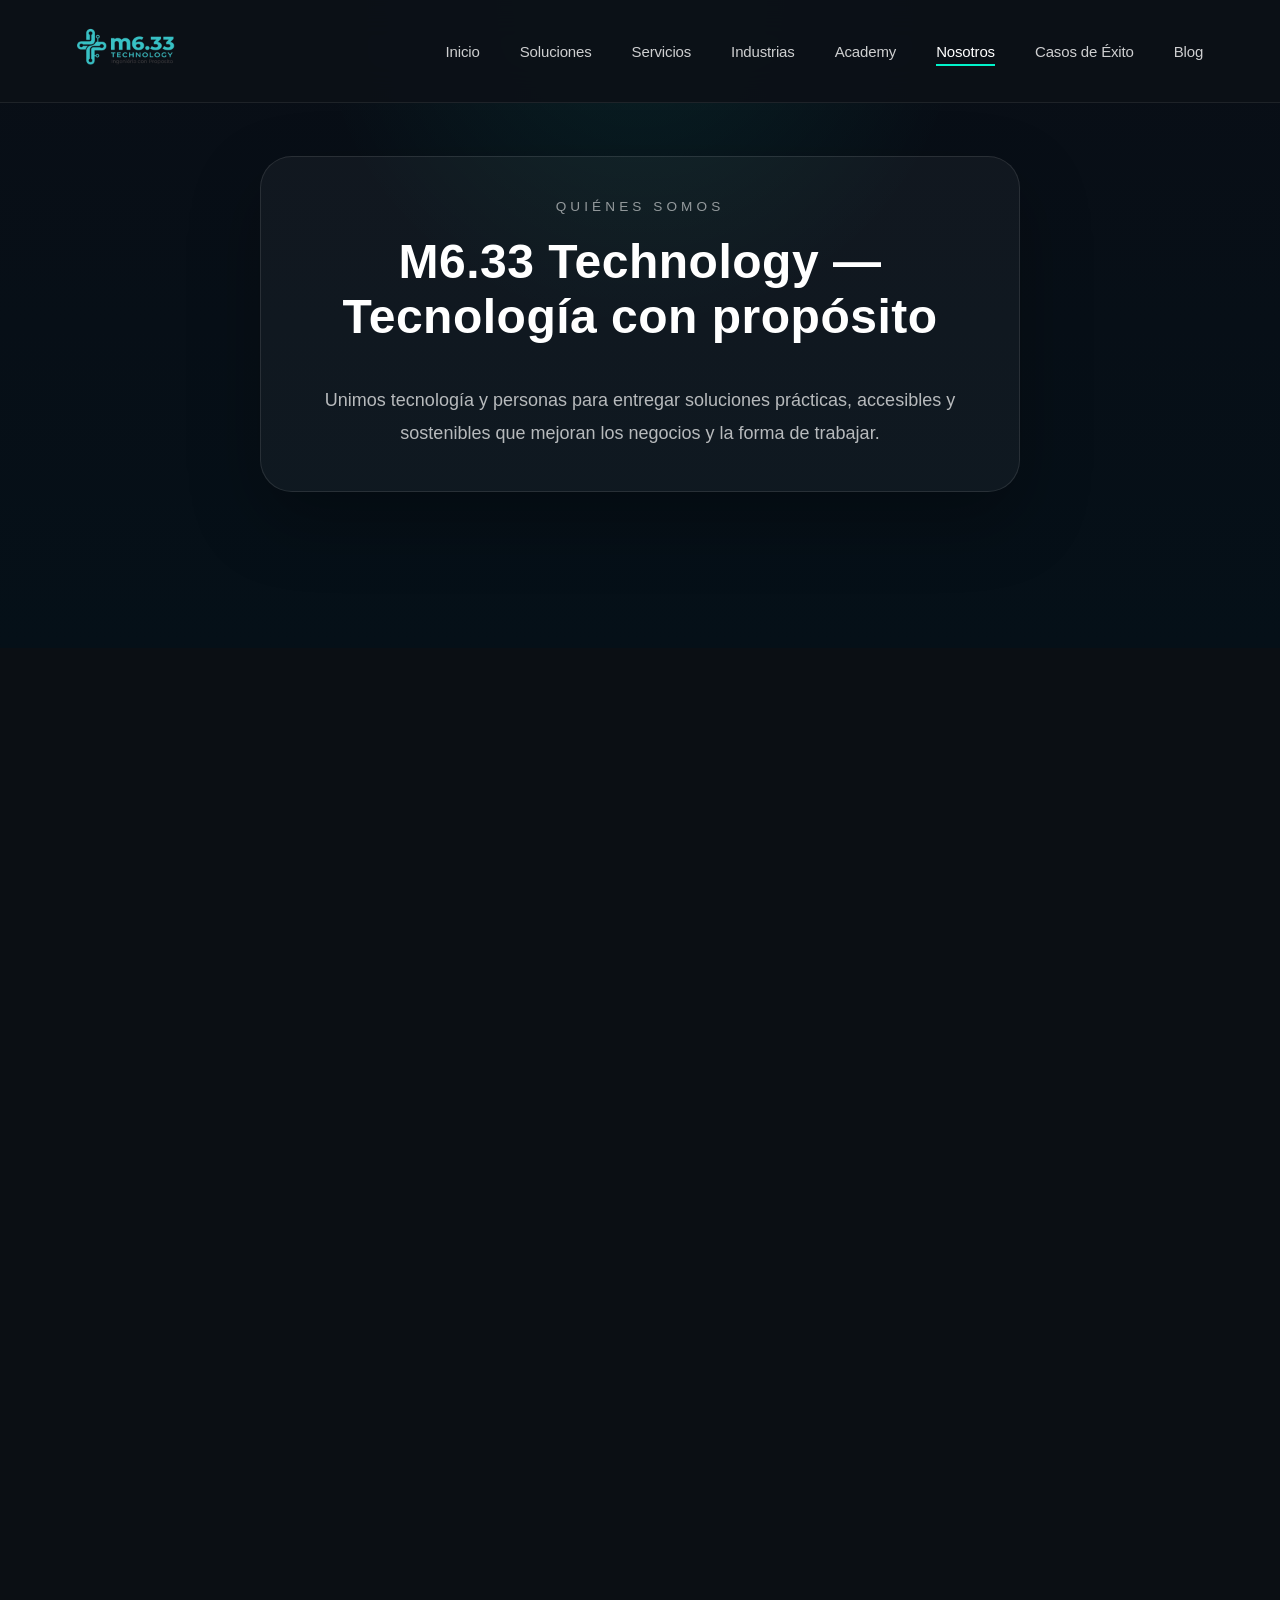
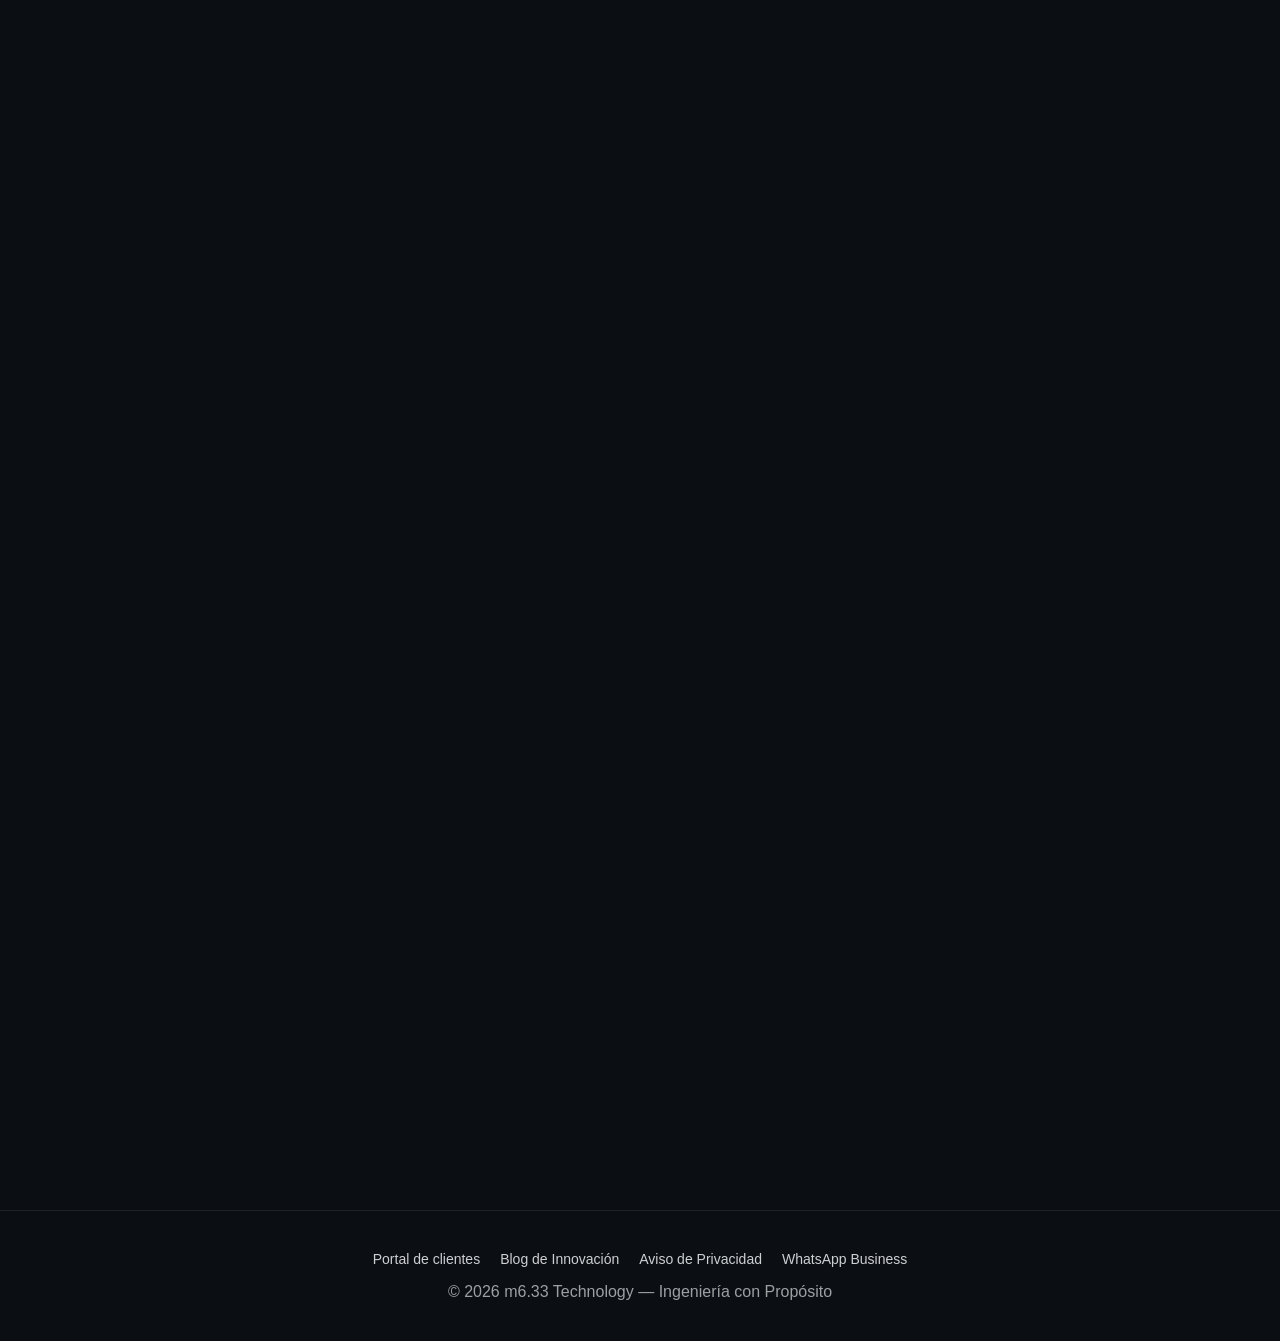
<file: nosotros.html>
<!DOCTYPE html>
<html lang="es">
<head>
<meta charset="UTF-8">
<meta name="viewport" content="width=device-width, initial-scale=1.0">
<title>Nosotros - m6.33 Technology</title>
<link rel="stylesheet" href="estilos.css">
</head>
<body>
<nav>
  <div class="logo"><img src="imagenes/logo4.png" alt="m6.33 logo"></div>
  <div class="menu" id="menu">
    <a href="index.html">Inicio</a>
    <a href="soluciones.html">Soluciones</a>
    <a href="servicios.html">Servicios</a>
    <a href="industrias.html">Industrias</a>
    <a href="academy.html">Academy</a>
    <a href="nosotros.html" class="active">Nosotros</a>
    <a href="casos.html">Casos de Éxito</a>
    <a href="blog.html">Blog</a>
  </div>
  <div class="hamburger" id="hamburger">
    <span></span>
    <span></span>
    <span></span>
  </div>
</nav>

<section class="hero hero-minimal">
  <div class="hero-copy">
    <p class="eyebrow">Quiénes somos</p>
    <h1 class="title">M6.33 Technology — Tecnología con propósito</h1>
    <p class="subtitle">Unimos tecnología y personas para entregar soluciones prácticas, accesibles y sostenibles que mejoran los negocios y la forma de trabajar.</p>
  </div>
</section>

<section class="fade">
  <h2 class="section-title">Nuestra historia</h2>
  <div class="card">
    <p>M6.33 Technology representa la unión de tecnología y personas con un propósito claro: ayudar a los negocios y profesionistas a usar tecnología de forma práctica y útil. Diseñamos e implementamos soluciones digitales completas, como sistemas en la nube, herramientas inteligentes que analizan información, y soporte de equipos e infraestructura.</p>
    <p>Nuestro trabajo no solo es instalar tecnología, sino acompañar y capacitar a las personas, para que puedan mejorar sus procesos, tomar mejores decisiones y hacer crecer su negocio.</p>
    <p>Creemos en la tecnología con propósito enfocado, accesible y sostenible, que realmente genere valor y esté al alcance de más empresas.</p>
  </div>
</section>

<section class="fade">
  <h2 class="section-title">Misión</h2>
  <div class="card">
    <p>Ayudar a las empresas a mejorar y crecer usando la tecnología de manera práctica y con propósito, ofreciendo soluciones completas en la nube, herramientas inteligentes, infraestructura y capacitación.</p>
  </div>
</section>

<section class="fade">
  <h2 class="section-title">Visión</h2>
  <div class="card">
    <p>Ser una empresa reconocida en México y Latinoamérica por apoyar a los negocios y profesionistas en su transformación digital, usando tecnología simple, confiable y responsable, que genere un impacto positivo y esté al alcance de micro, pequeñas y medianas empresas.</p>
  </div>
</section>

<section class="fade">
  <h2 class="section-title">Valores</h2>
  <div class="grid">
    <div class="card">
      <h3>Tecnología con propósito</h3>
      <p>Usamos la tecnología para resolver problemas reales y mejorar la forma en que trabajan las personas y las empresas.</p>
    </div>
    <div class="card">
      <h3>Innovación práctica</h3>
      <p>Creamos soluciones útiles, sencillas y enfocadas en resultados.</p>
    </div>
    <div class="card">
      <h3>Compromiso con el cliente</h3>
      <p>Acompañamos a nuestros clientes desde la implementación hasta el uso diario.</p>
    </div>
    <div class="card">
      <h3>Transparencia y confianza</h3>
      <p>Trabajamos con honestidad, claridad y responsabilidad.</p>
    </div>
    <div class="card">
      <h3>Aprendizaje continuo</h3>
      <p>Capacitamos para que la tecnología funcione y genere valor.</p>
    </div>
    <div class="card">
      <h3>Crecimiento sostenible</h3>
      <p>Desarrollamos soluciones que crecen junto con nuestros clientes.</p>
    </div>
  </div>
</section>

<footer class="footer">
  <div class="footer-links">
    <a href="index.html">Portal de clientes</a>
    <a href="blog.html">Blog de Innovación</a>
    <a href="blog.html">Aviso de Privacidad</a>
    <a href="https://wa.me/525512345678" target="_blank">WhatsApp Business</a>
  </div>
  <p>© 2026 m6.33 Technology — Ingeniería con Propósito</p>
</footer>

<script>
const hamburger = document.getElementById('hamburger');
const menu = document.getElementById('menu');

hamburger.addEventListener('click', () => {
  hamburger.classList.toggle('active');
  menu.classList.toggle('active');
});

menu.querySelectorAll('a').forEach(link => {
  link.addEventListener('click', () => {
    hamburger.classList.remove('active');
    menu.classList.remove('active');
  });
});
</script>
</body>
</html>
</file>
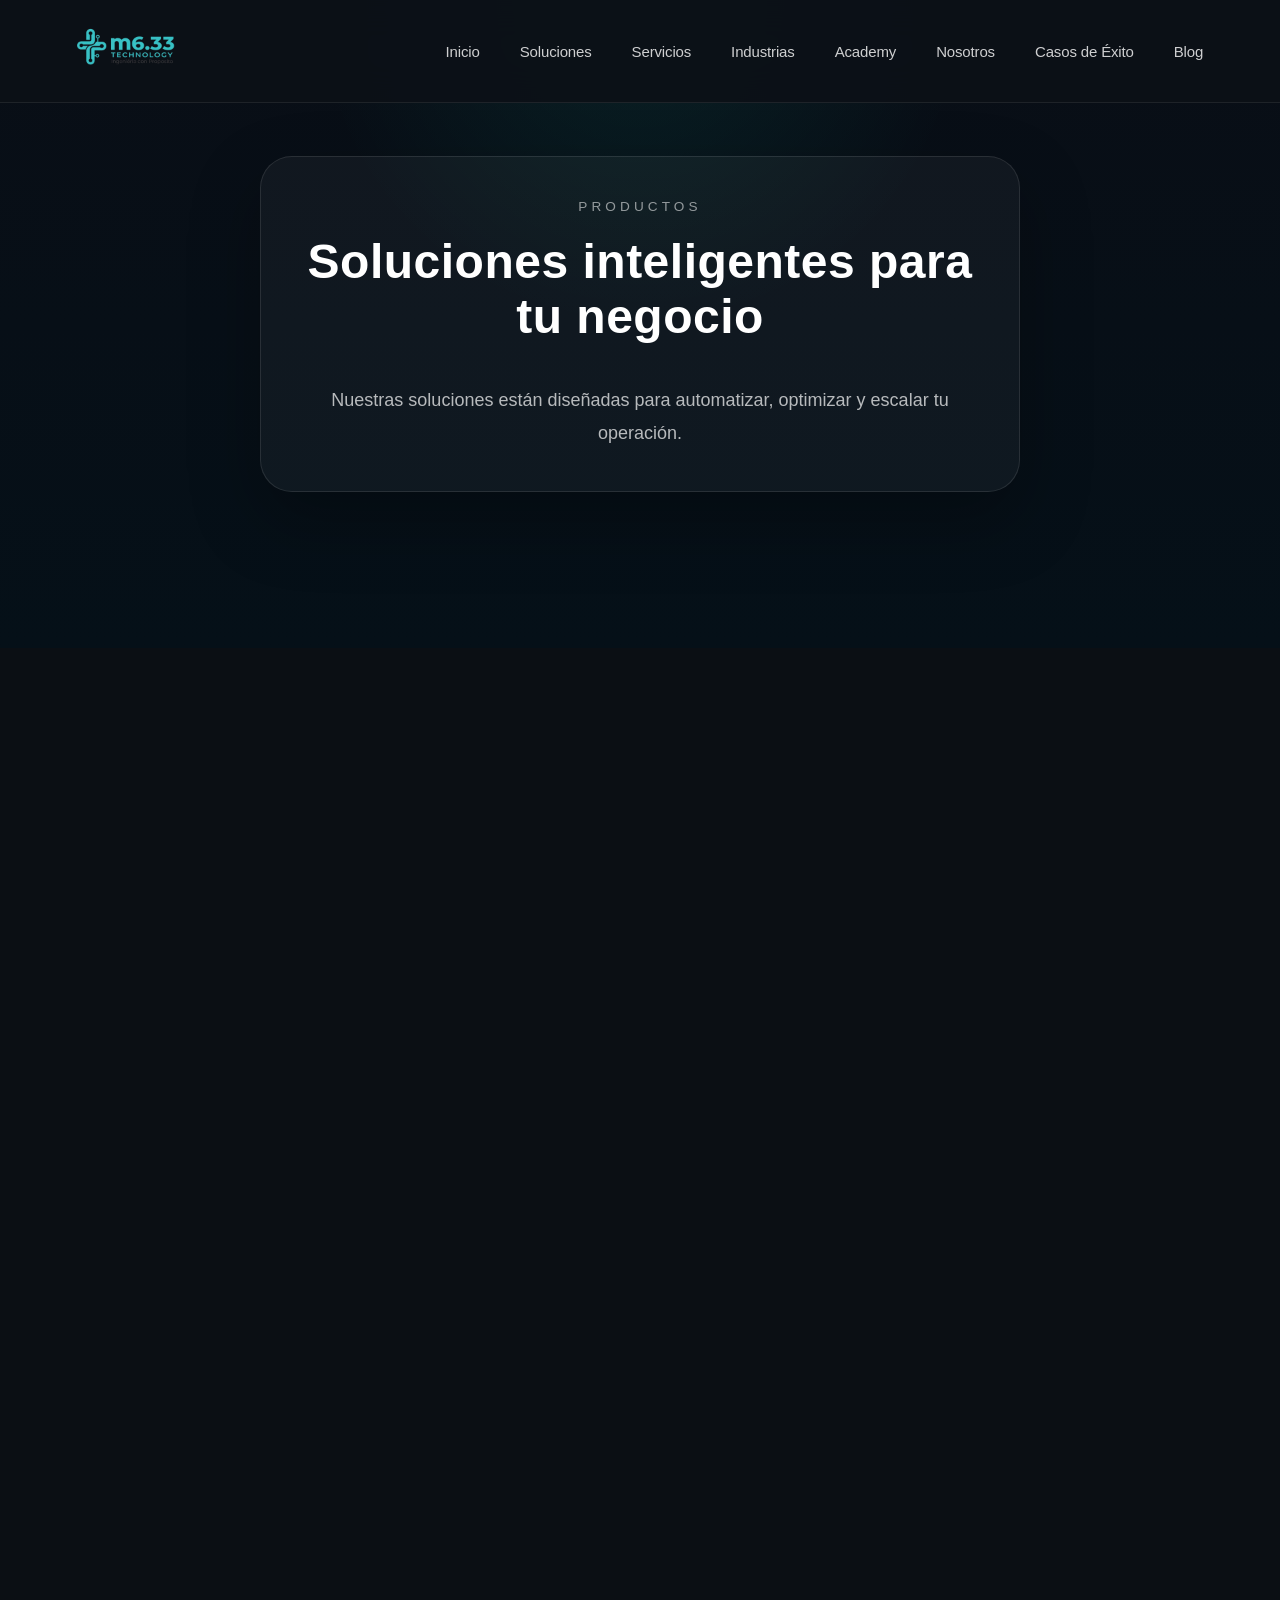
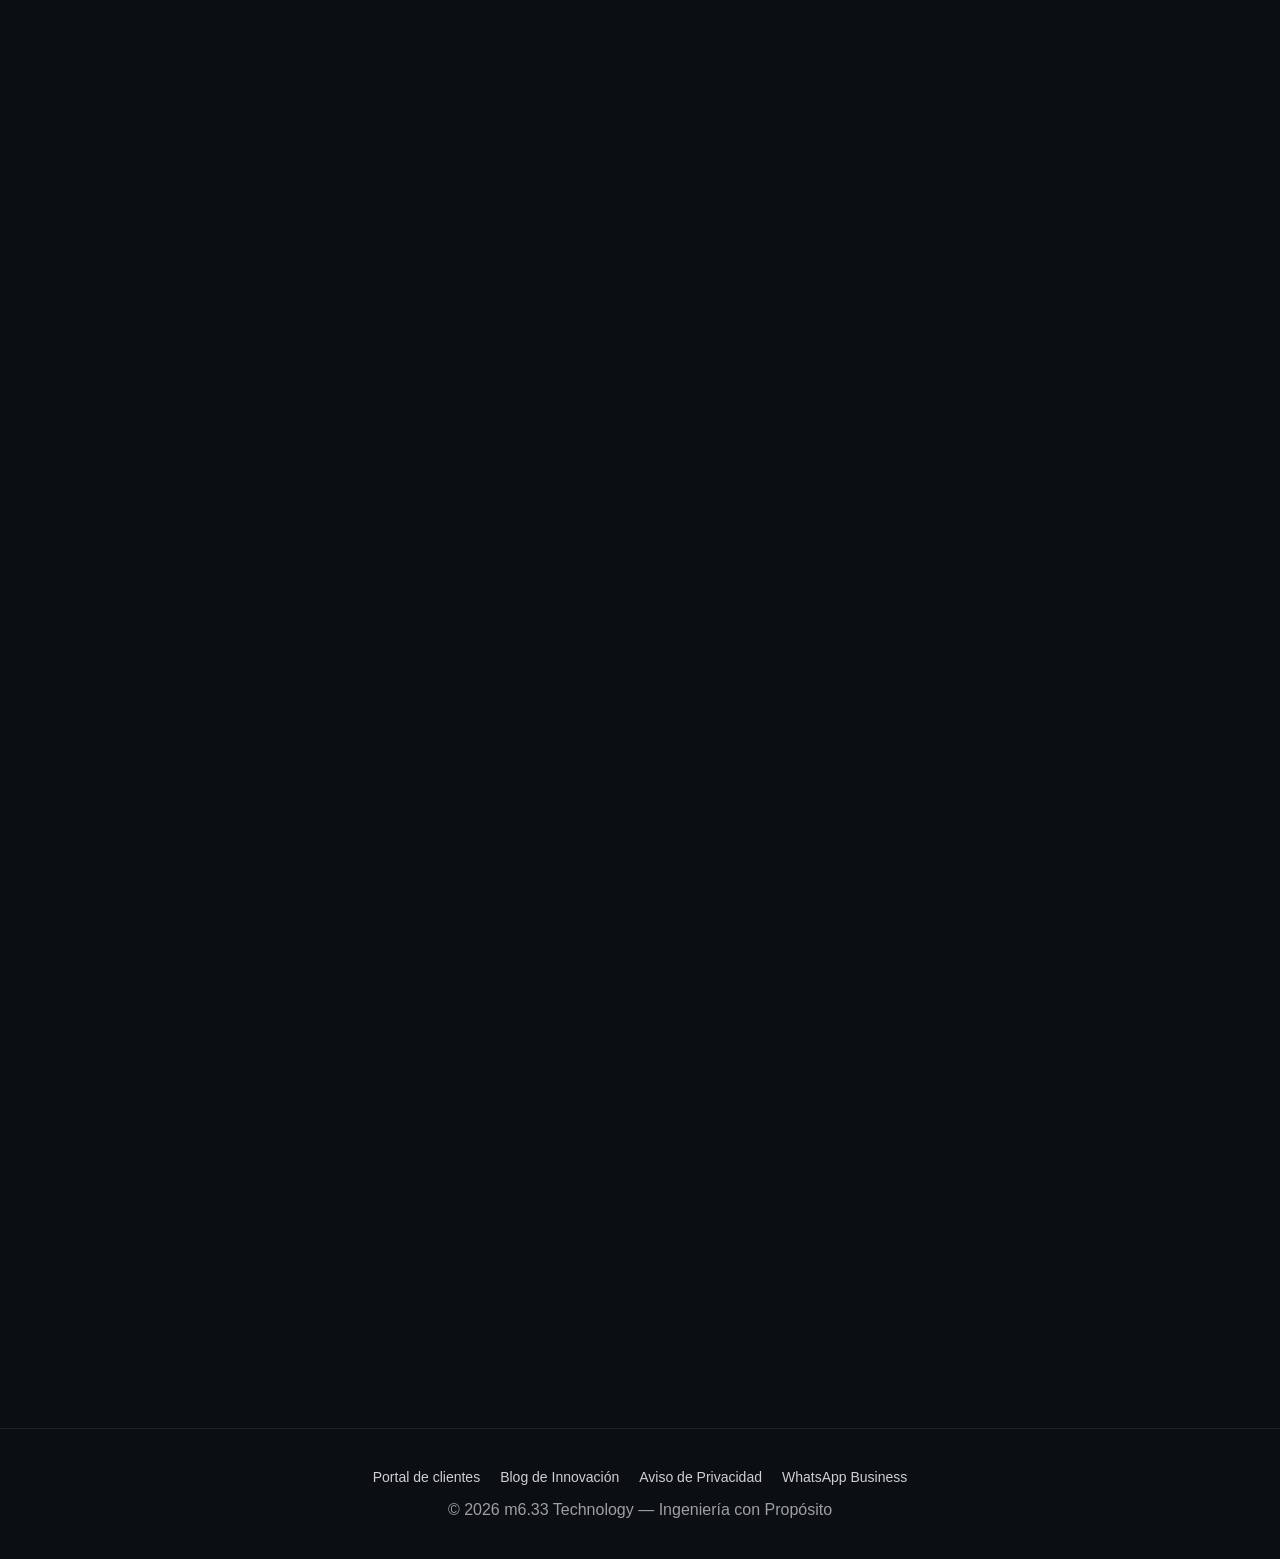
<file: productos.html>
﻿<!DOCTYPE html>
<html lang="es">
<head>
<meta charset="UTF-8">
<meta name="viewport" content="width=device-width, initial-scale=1.0">
<title>Productos - m6.33 Technology</title>
<link rel="stylesheet" href="estilos.css">
</head>
<body>
<nav>
  <div class="logo"><img src="imagenes/logo4.png" alt="m6.33 logo"></div>
  <div class="menu" id="menu">
    <a href="index.html">Inicio</a>
    <a href="soluciones.html">Soluciones</a>
    <a href="servicios.html">Servicios</a>
    <a href="industrias.html">Industrias</a>
    <a href="academy.html">Academy</a>
    <a href="nosotros.html">Nosotros</a>
    <a href="casos.html">Casos de Éxito</a>
    <a href="blog.html">Blog</a>
  </div>
  <div class="hamburger" id="hamburger">
    <span></span>
    <span></span>
    <span></span>
  </div>
</nav>

<section class="hero hero-minimal">
  <div class="hero-copy">
    <p class="eyebrow">Productos</p>
    <h1 class="title">Soluciones inteligentes para tu negocio</h1>
    <p class="subtitle">Nuestras soluciones están diseñadas para automatizar, optimizar y escalar tu operación.</p>
  </div>
</section>

<section class="fade">
  <h2 class="section-title">Retail & Consumo Masivo</h2>
  <div class="card">
    <p>Optimización de datos a escala regional con integridad de información en operaciones multi-país.</p>
    <p>Caso de éxito: Cencosud Latam.</p>
  </div>
</section>

<section class="fade">
  <h2 class="section-title">Medical Tech & Salud</h2>
  <div class="card">
    <p>Desarrollo de software bajo estándares globales y coordinación de células de trabajo internacionales.</p>
    <p>Caso de éxito: Zimmer Biomet Chile-India.</p>
  </div>
</section>

<section class="fade">
  <h2 class="section-title">Construcción e Inmobiliaria</h2>
  <div class="card">
    <p>Digitalizamos el control de obra: de la bitácora de papel al ERP en tiempo real.</p>
    <p>Solución: AlConstructor.</p>
  </div>
</section>

<section class="fade">
  <h2 class="section-title">Educación y Clubes</h2>
  <div class="card">
    <p>Automatizamos procesos administrativos y pagos con tecnología escalable.</p>
    <p>Solución: AlPago.</p>
  </div>
</section>

<section class="fade">
  <h2 class="section-title">Automotriz</h2>
  <div class="card">
    <p>Implementamos sistemas ERP y diagramación de procesos UML para alta manufactura.</p>
  </div>
</section>

<footer class="footer">
  <div class="footer-links">
    <a href="index.html">Portal de clientes</a>
    <a href="blog.html">Blog de Innovación</a>
    <a href="blog.html">Aviso de Privacidad</a>
    <a href="https://wa.me/525512345678" target="_blank">WhatsApp Business</a>
  </div>
  <p>© 2026 m6.33 Technology — Ingeniería con Propósito</p>
</footer>

<script>
const hamburger = document.getElementById('hamburger');
const menu = document.getElementById('menu');

hamburger.addEventListener('click', () => {
  hamburger.classList.toggle('active');
  menu.classList.toggle('active');
});

menu.querySelectorAll('a').forEach(link => {
  link.addEventListener('click', () => {
    hamburger.classList.remove('active');
    menu.classList.remove('active');
  });
});
</script>
</body>
</html>
</file>
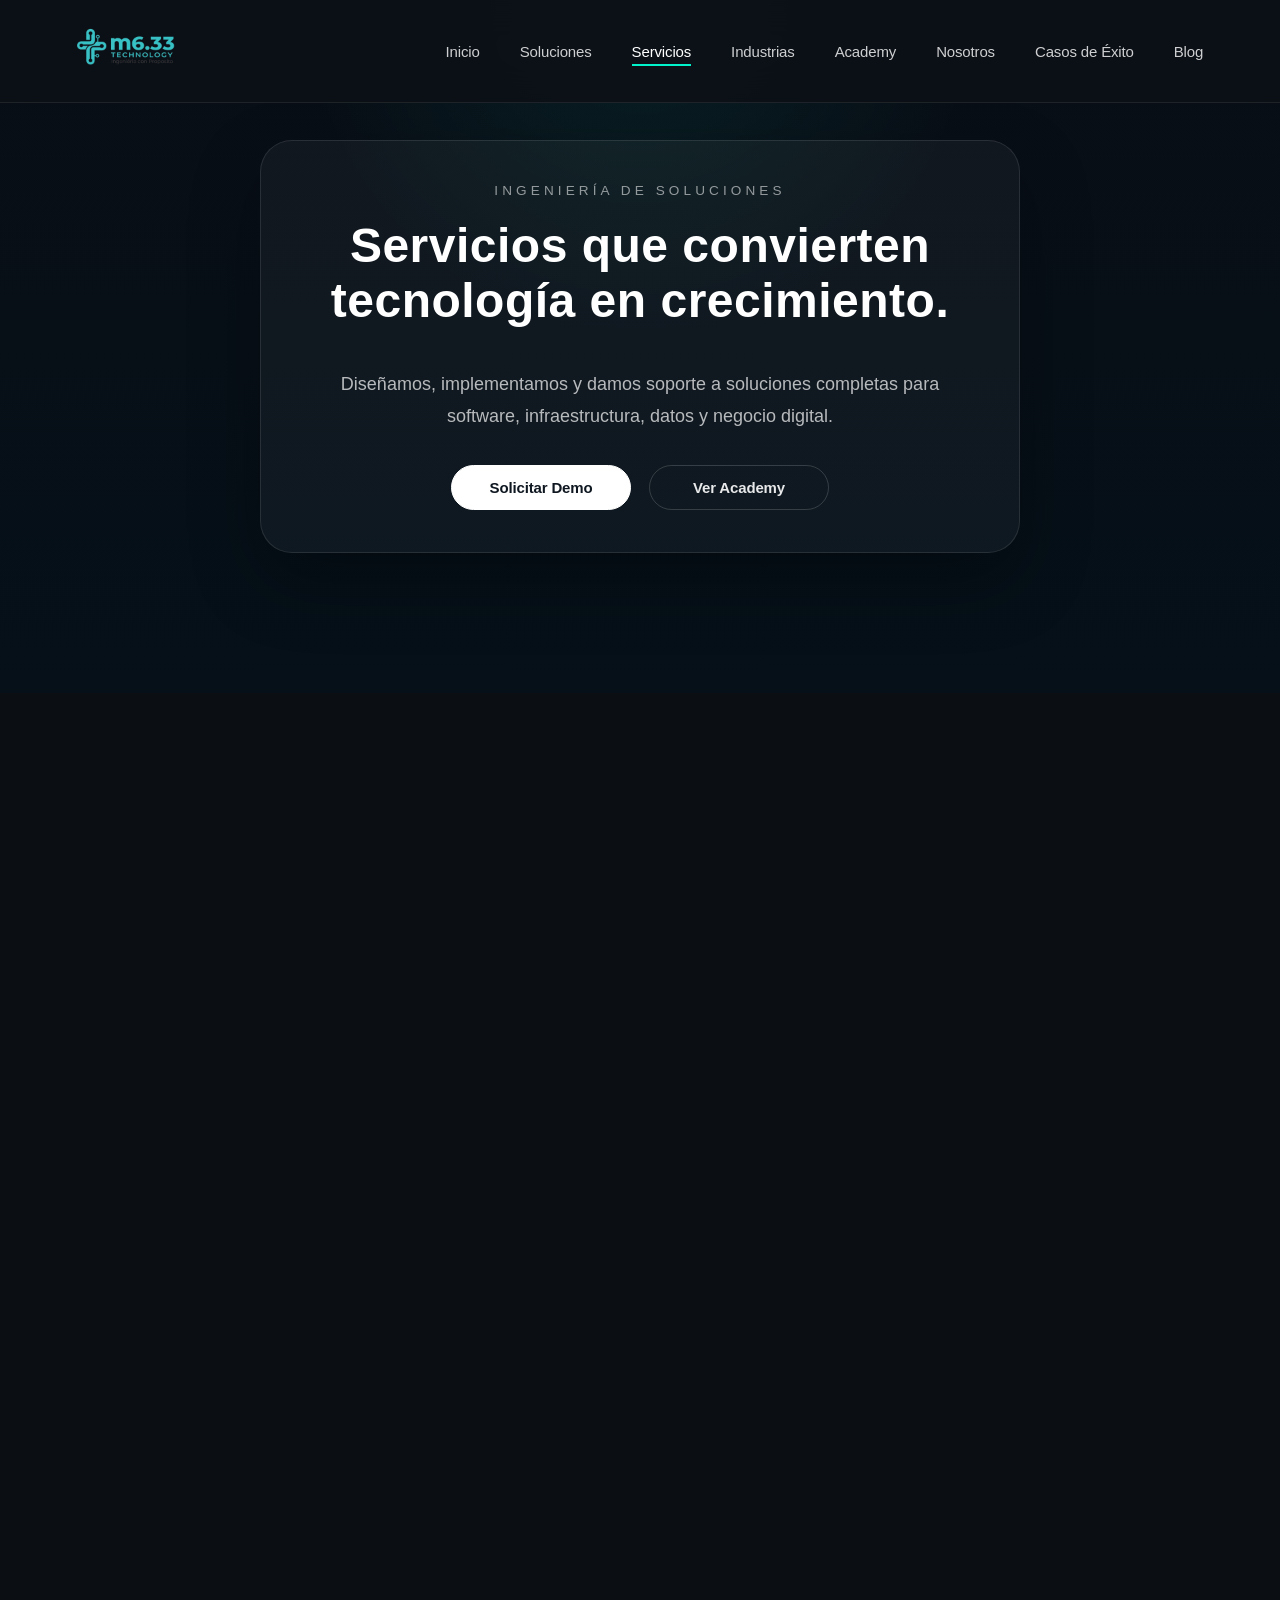
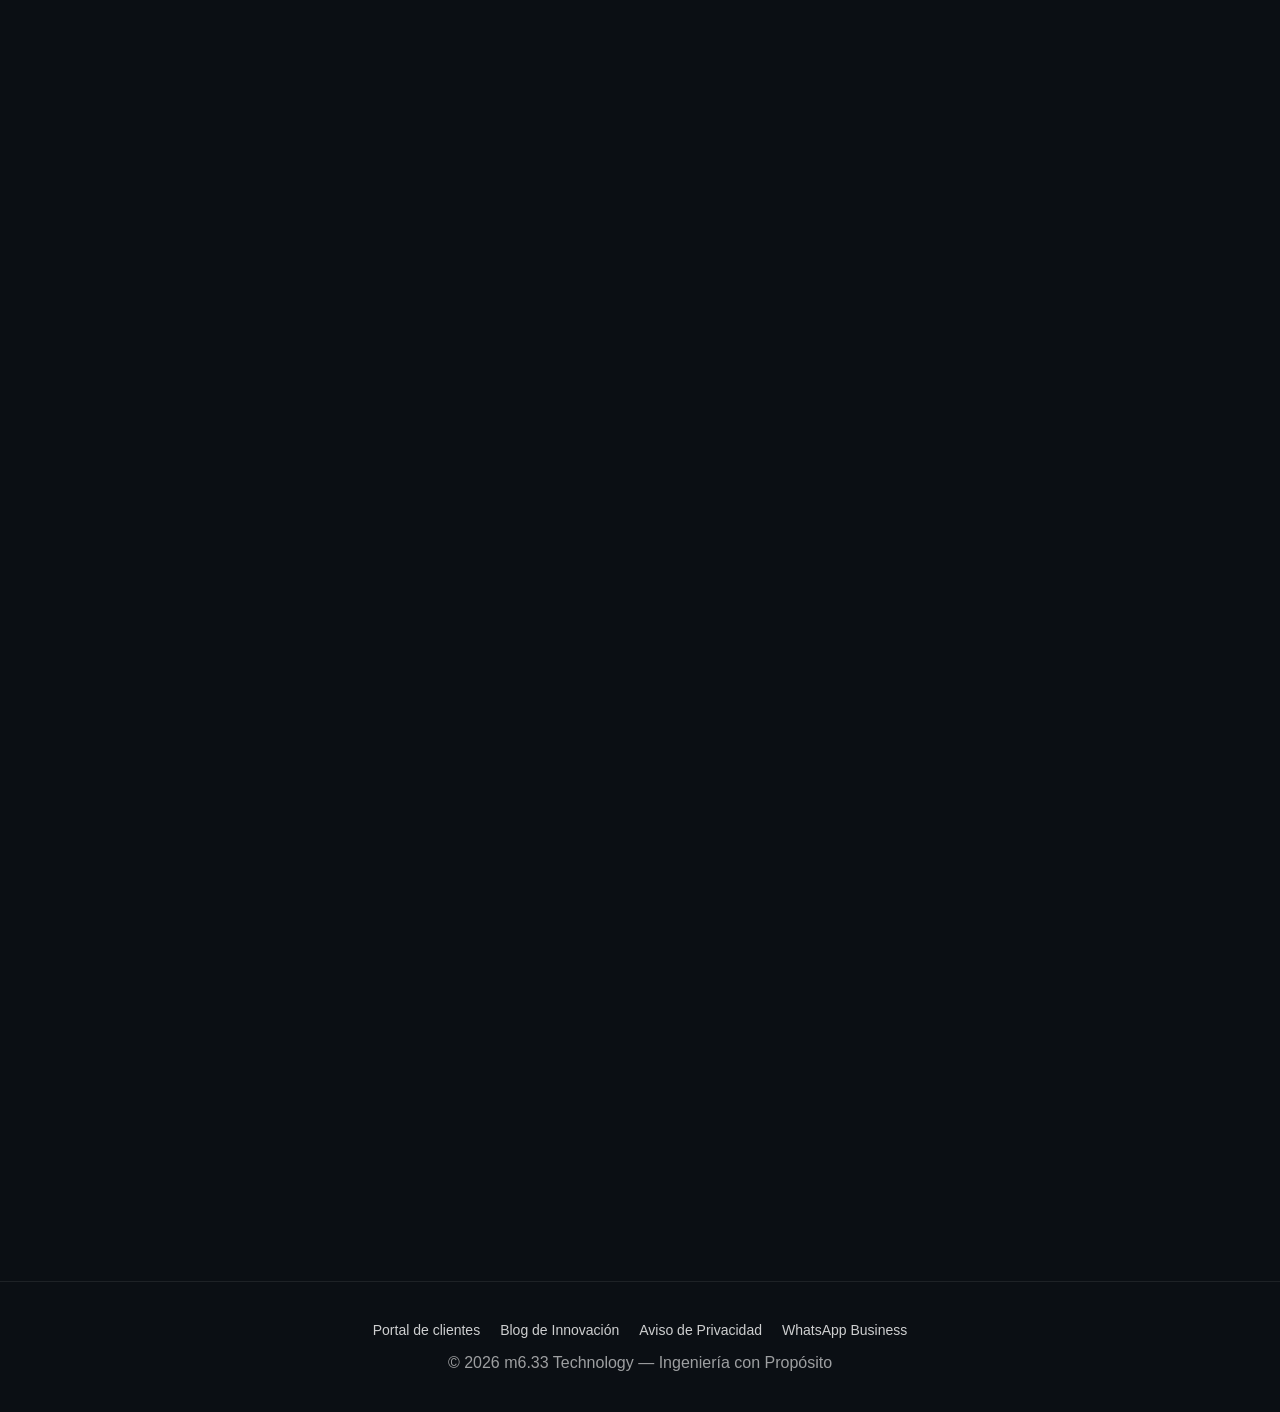
<file: servicios.html>
﻿<!DOCTYPE html>
<html lang="es">
<head>
<meta charset="UTF-8">
<meta name="viewport" content="width=device-width, initial-scale=1.0">
<title>Servicios - m6.33 Technology</title>
<link rel="stylesheet" href="estilos.css">
</head>
<body>
<nav>
  <div class="logo"><img src="imagenes/logo4.png" alt="m6.33 logo"></div>
  <div class="menu" id="menu">
    <a href="index.html">Inicio</a>
    <a href="soluciones.html">Soluciones</a>
    <a href="servicios.html" class="active">Servicios</a>
    <a href="industrias.html">Industrias</a>
    <a href="academy.html">Academy</a>
    <a href="nosotros.html">Nosotros</a>
    <a href="casos.html">Casos de Éxito</a>
    <a href="blog.html">Blog</a>
  </div>
  <div class="hamburger" id="hamburger">
    <span></span>
    <span></span>
    <span></span>
  </div>
</nav>

<section class="hero hero-minimal">
  <div class="hero-copy">
    <p class="eyebrow">Ingeniería de Soluciones</p>
    <h1 class="title">Servicios que convierten tecnología en crecimiento.</h1>
    <p class="subtitle">Diseñamos, implementamos y damos soporte a soluciones completas para software, infraestructura, datos y negocio digital.</p>
    <div class="hero-actions">
      <a href="index.html#contacto" class="btn cta">Solicitar Demo</a>
      <a href="academy.html" class="btn secondary">Ver Academy</a>
    </div>
  </div>
</section>

<section class="fade">
  <h2 class="section-title">Desarrollo de Software a la Medida</h2>
  <div class="grid">
    <div class="card">
      <h3>Aplicaciones móviles y web administrables</h3>
      <p>Soluciones digitales hechas a la medida para capturar, automatizar y escalar tus procesos.</p>
    </div>
    <div class="card">
      <h3>Sistemas en la nube y servicios web</h3>
      <p>Diseñamos plataformas seguras y conectadas para operar de manera eficiente desde cualquier lugar.</p>
    </div>
  </div>
</section>

<section class="fade">
  <h2 class="section-title">Infraestructura y Soporte</h2>
  <div class="card">
    <p>Venta de hardware, mantenimiento preventivo/correctivo y soporte técnico especializado para empresas y consultorios.</p>
    <p>Equipamos tu visión: hardware e infraestructura que soporta el crecimiento de tu equipo.</p>
  </div>
</section>

<section class="fade">
  <h2 class="section-title">Presencia Digital</h2>
  <div class="grid">
    <div class="card">
      <h3>Diseño y desarrollo web</h3>
      <p>Páginas web y experiencias multimedia alineadas con tu marca y objetivos comerciales.</p>
    </div>
    <div class="card">
      <h3>Data Science & BI</h3>
      <p>Tableros con Power BI y análisis predictivo para decisiones basadas en datos.</p>
    </div>
  </div>
</section>

<section class="fade">
  <h2 class="section-title">Ejemplo de BI</h2>
  <div class="card">
    <p>Tablero de control que predice las ventas del próximo mes basándose en el histórico de los últimos 3 años, con métricas clave para monitorear desempeño y riesgos.</p>
  </div>
</section>

<section class="fade">
  <h2 class="section-title">Blockchain para Supply Chain</h2>
  <div class="card">
    <p>Implementación de redes blockchain para la trazabilidad de productos críticos, asegurando que cada nodo de la cadena sea inmutable y transparente.</p>
  </div>
</section>

<section class="fade">
  <h2 class="section-title">Arquitectura de Datos</h2>
  <div class="card">
    <p>Transformamos bases de datos complejas (PostgreSQL/MySQL) en tableros de control que predicen tendencias y reducen riesgos financieros.</p>
  </div>
</section>

<section class="fade">
  <h2 class="section-title">Ecosistema "Al"</h2>
  <p class="subtitle">Nuestro ecosistema de soluciones está diseñado para automatizar, controlar y optimizar procesos clave en tu negocio.</p>
  <div class="grid">
    <div class="card">
      <h3>AlPago</h3>
      <p>Automatiza la cobranza y mejora la salud financiera de tu organización. Gestión de membresías, automatización de recordatorios, conciliación bancaria y dashboards financieros.</p>
      <a href="index.html#contacto" class="btn cta">Solicitar Demo</a>
    </div>
    <div class="card">
      <h3>AlCobro</h3>
      <p>Control total de cuentas por cobrar y órdenes de compra. Trazabilidad completa, flujo de aprobación de gastos y gestión de proveedores.</p>
      <a href="index.html#contacto" class="btn cta">Solicitar Demo</a>
    </div>
    <div class="card">
      <h3>AlConstructor</h3>
      <p>ERP especializado para construcción. Control de costos por obra, gestión de materiales y seguimiento en tiempo real.</p>
      <a href="index.html#contacto" class="btn cta">Solicitar Demo</a>
    </div>
    <div class="card">
      <h3>AlFabricantes</h3>
      <p>Optimiza tu producción. Control de piso, medición de eficiencia y seguimiento operativo.</p>
      <a href="index.html#contacto" class="btn cta">Solicitar Demo</a>
    </div>
    <div class="card">
      <h3>Alamedida</h3>
      <p>Desarrollamos soluciones únicas para tu negocio. Web & Mobile, sistemas personalizados e integraciones tecnológicas.</p>
      <a href="index.html#contacto" class="btn cta">Solicitar Demo</a>
    </div>
  </div>
</section>

<footer class="footer">
  <div class="footer-links">
    <a href="index.html">Portal de clientes</a>
    <a href="blog.html">Blog de Innovación</a>
    <a href="blog.html">Aviso de Privacidad</a>
    <a href="https://wa.me/525512345678" target="_blank">WhatsApp Business</a>
  </div>
  <p>© 2026 m6.33 Technology — Ingeniería con Propósito</p>
</footer>

<script>
const hamburger = document.getElementById('hamburger');
const menu = document.getElementById('menu');

hamburger.addEventListener('click', () => {
  hamburger.classList.toggle('active');
  menu.classList.toggle('active');
});

menu.querySelectorAll('a').forEach(link => {
  link.addEventListener('click', () => {
    hamburger.classList.remove('active');
    menu.classList.remove('active');
  });
});
</script>
</body>
</html>
</file>
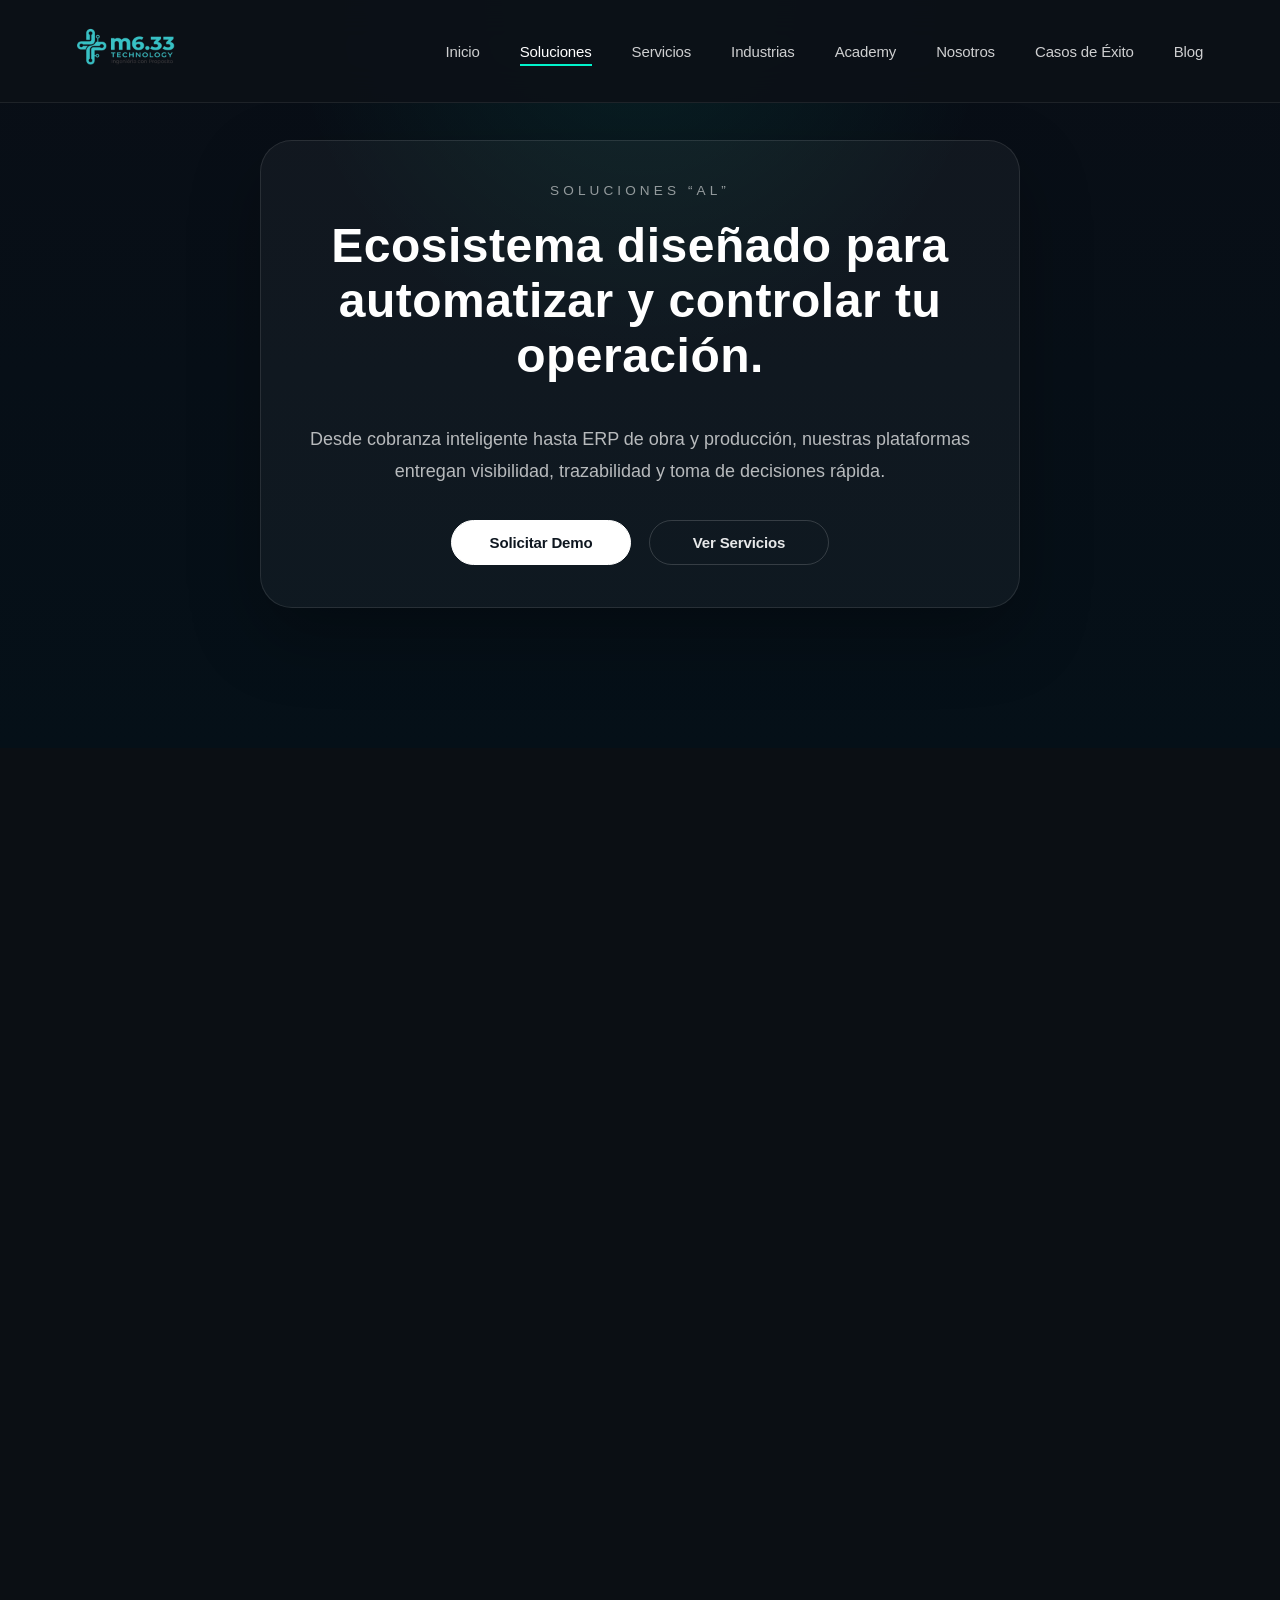
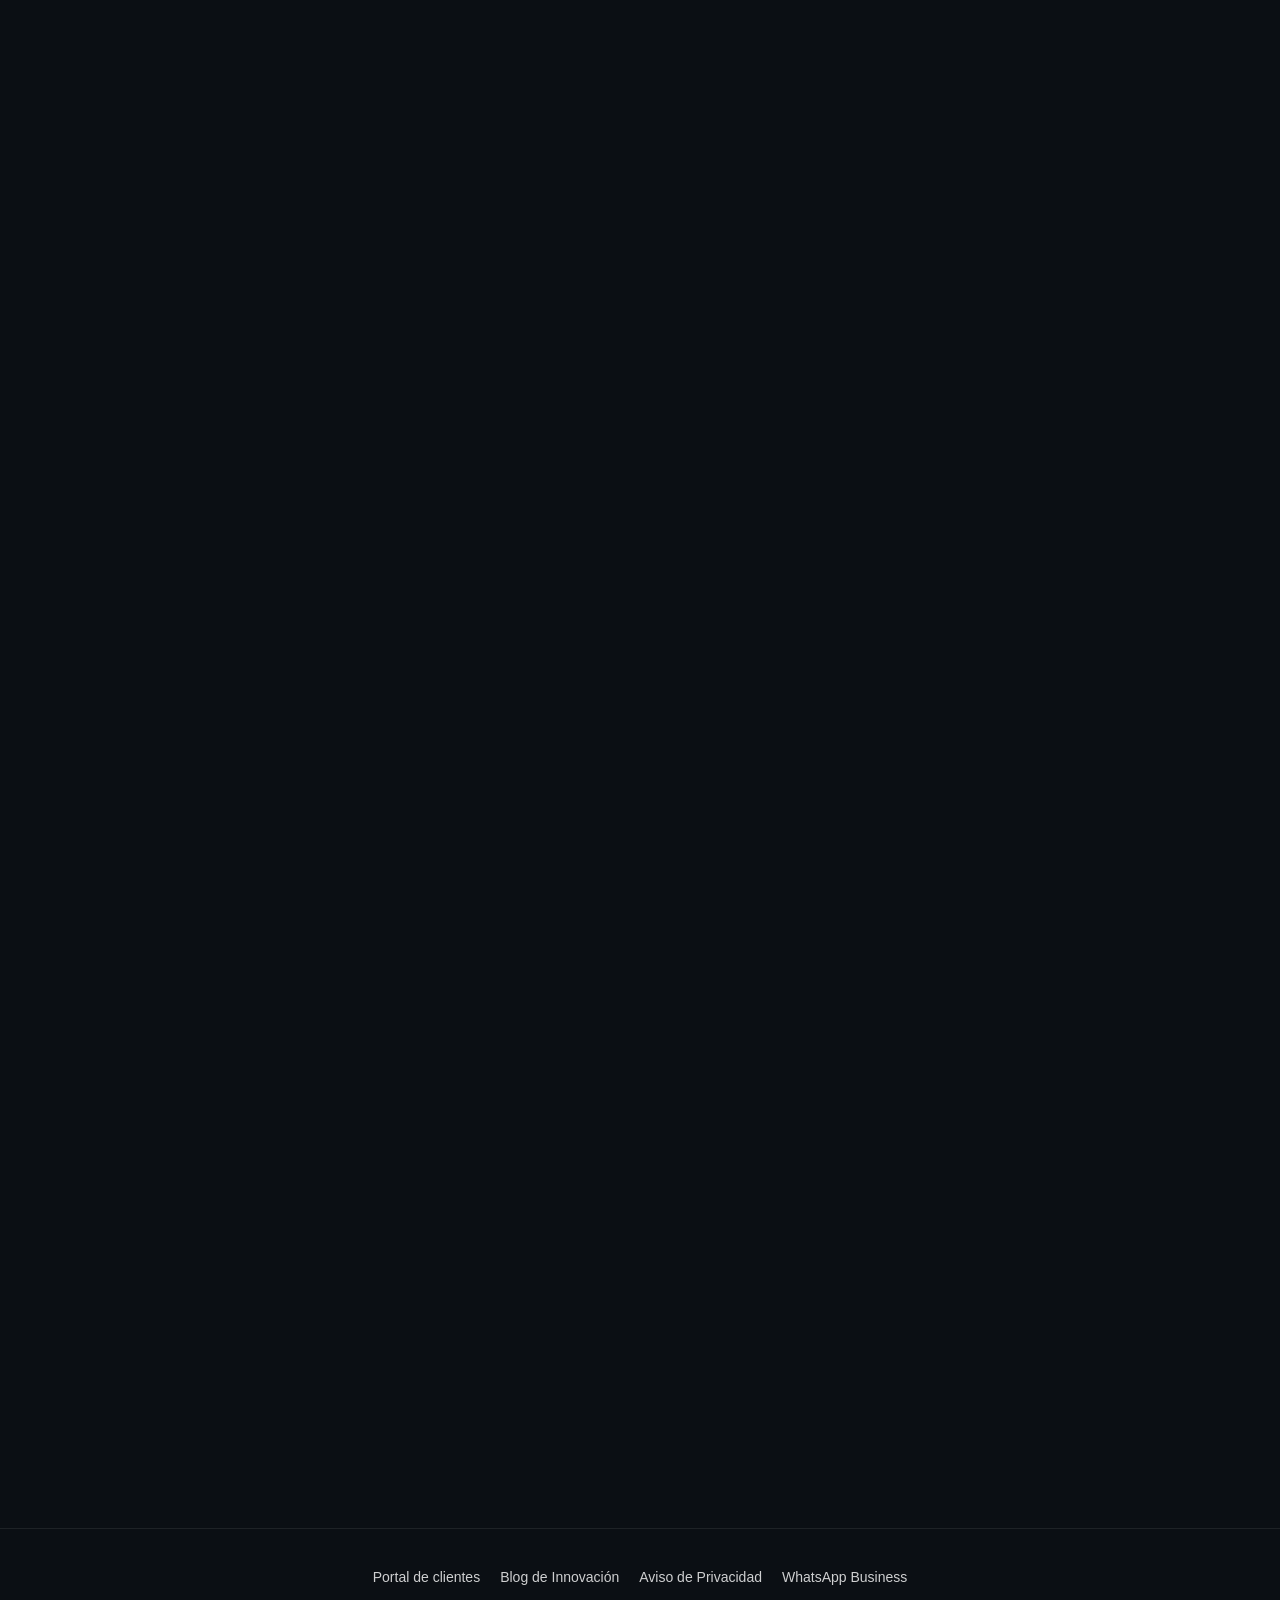
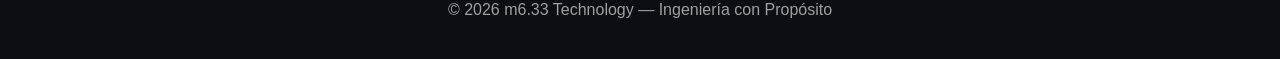
<file: soluciones.html>
<!DOCTYPE html>
<html lang="es">
<head>
<meta charset="UTF-8">
<meta name="viewport" content="width=device-width, initial-scale=1.0">
<title>Soluciones - m6.33 Technology</title>
<link rel="stylesheet" href="estilos.css">
</head>
<body>
<nav>
  <div class="logo"><img src="imagenes/logo4.png" alt="m6.33 logo"></div>
  <div class="menu" id="menu">
    <a href="index.html">Inicio</a>
    <a href="soluciones.html" class="active">Soluciones</a>
    <a href="servicios.html">Servicios</a>
    <a href="industrias.html">Industrias</a>
    <a href="academy.html">Academy</a>
    <a href="nosotros.html">Nosotros</a>
    <a href="casos.html">Casos de Éxito</a>
    <a href="blog.html">Blog</a>
  </div>
  <div class="hamburger" id="hamburger">
    <span></span>
    <span></span>
    <span></span>
  </div>
</nav>

<section class="hero hero-minimal">
  <div class="hero-copy">
    <p class="eyebrow">Soluciones “Al”</p>
    <h1 class="title">Ecosistema diseñado para automatizar y controlar tu operación.</h1>
    <p class="subtitle">Desde cobranza inteligente hasta ERP de obra y producción, nuestras plataformas entregan visibilidad, trazabilidad y toma de decisiones rápida.</p>
    <div class="hero-actions">
      <a href="index.html#contacto" class="btn cta">Solicitar Demo</a>
      <a href="servicios.html" class="btn secondary">Ver Servicios</a>
    </div>
  </div>
</section>

<section class="fade">
  <h2 class="section-title">AlPago</h2>
  <div class="card">
    <p>Automatiza la cobranza inteligente para escuelas y clubes. Gestiona membresías, cartera vencida, recordatorios y conciliación bancaria con dashboards de salud financiera.</p>
    <a href="index.html#contacto" class="btn">Solicitar Demo</a>
  </div>
</section>

<section class="fade">
  <h2 class="section-title">AlCobro</h2>
  <div class="card">
    <p>Gestión de órdenes de compra y cuentas por cobrar con trazabilidad total, aprobación de gastos y control de proveedores.</p>
    <a href="index.html#contacto" class="btn">Solicitar Demo</a>
  </div>
</section>

<section class="fade">
  <h2 class="section-title">AlConstructor</h2>
  <div class="card">
    <p>ERP especializado para control de obra, presupuestos y recursos en tiempo real con seguimiento de costos por etapa.</p>
    <a href="index.html#contacto" class="btn">Solicitar Demo</a>
  </div>
</section>

<section class="fade">
  <h2 class="section-title">AlFabricantes</h2>
  <div class="card">
    <p>Control de piso de producción y seguimiento de eficiencia operativa para optimizar procesos industriales.</p>
    <a href="index.html#contacto" class="btn">Solicitar Demo</a>
  </div>
</section>

<section class="fade">
  <h2 class="section-title">Alamedida</h2>
  <div class="card">
    <p>Células de desarrollo para proyectos únicos en Web & Mobile, con soluciones tecnológicas hechas a la medida.</p>
    <a href="index.html#contacto" class="btn">Solicitar Demo</a>
  </div>
</section>

<footer class="footer">
  <div class="footer-links">
    <a href="index.html">Portal de clientes</a>
    <a href="blog.html">Blog de Innovación</a>
    <a href="blog.html">Aviso de Privacidad</a>
    <a href="https://wa.me/525512345678" target="_blank">WhatsApp Business</a>
  </div>
  <p>© 2026 m6.33 Technology — Ingeniería con Propósito</p>
</footer>

<script>
const hamburger = document.getElementById('hamburger');
const menu = document.getElementById('menu');

hamburger.addEventListener('click', () => {
  hamburger.classList.toggle('active');
  menu.classList.toggle('active');
});

menu.querySelectorAll('a').forEach(link => {
  link.addEventListener('click', () => {
    hamburger.classList.remove('active');
    menu.classList.remove('active');
  });
});
</script>
</body>
</html>
</file>
<file: estilos.css>
*{
  margin: 0;
  padding: 0;
  box-sizing: border-box;
  font-family: "Segoe UI", sans-serif;
}

body {
  background: #0b0f14;
  color: white;
  overflow-x: hidden;
}

/* NAVBAR */
nav {
  position: fixed;
  top: 0;
  width: 100%;
  display: flex;
  justify-content: space-between;
  align-items: center;
  padding: 15px 6%;
  background: rgba(12, 17, 23, 0.92);
  backdrop-filter: blur(18px);
  border-bottom: 1px solid rgba(255, 255, 255, 0.08);
  z-index: 1000;
}

.logo img {
  height: 68px;
  transition: transform 0.3s ease;
}

.logo img:hover {
  transform: scale(1.02);
}


.menu {
  display: flex;
  gap: 40px;
  list-style: none;
}

.menu a {
  color: rgba(255, 255, 255, 0.8);
  text-decoration: none;
  transition: color 0.25s ease;
  font-size: 15px;
  font-weight: 500;
  position: relative;
  letter-spacing: -0.01em;
}

.menu a::before {
  content: '';
  position: absolute;
  bottom: -6px;
  left: 0;
  width: 0;
  height: 2px;
  background: rgba(0, 255, 213, 0.95);
  transition: width 0.3s ease;
}

.menu a:hover {
  color: #ffffff;
}

.menu a:hover::before,
.menu a.active::before {
  width: 100%;
}

.menu a.active {
  color: #ffffff;
}

/* HAMBURGER MENU */
.hamburger {
  display: none;
  flex-direction: column;
  cursor: pointer;
  z-index: 1001;
}

.hamburger span {
  width: 25px;
  height: 3px;
  background: #00ffd5;
  margin: 5px 0;
  transition: 0.3s;
  border-radius: 2px;
}

.hamburger.active span:nth-child(1) {
  transform: rotate(45deg) translate(10px, 10px);
}

.hamburger.active span:nth-child(2) {
  opacity: 0;
}

.hamburger.active span:nth-child(3) {
  transform: rotate(-45deg) translate(10px, -10px);
}

/* HERO */
.hero {
  position: relative;
  min-height: 78vh;
  display: flex;
  align-items: center;
  justify-content: center;
  padding: 100px 6% 70px;
  background: linear-gradient(135deg, #0b1118 0%, #090f16 45%, #0d1820 100%);
  overflow: hidden;
}

.hero-background {
  position: absolute;
  top: 0;
  left: 0;
  width: 100%;
  height: 100%;
  background: radial-gradient(circle at 85% 12%, rgba(0, 255, 213, 0.05), transparent 28%),
              radial-gradient(circle at 15% 88%, rgba(0, 170, 255, 0.03), transparent 35%);
  z-index: 1;
}

.hero-content {
  position: relative;
  z-index: 2;
  display: grid;
  grid-template-columns: minmax(280px, 420px) minmax(360px, 1fr);
  gap: 48px;
  align-items: start;
  width: 100%;
  max-width: 1240px;
  margin: 0 auto;
}

.hero-left-col {
  display: flex;
  flex-direction: column;
  gap: 22px;
  align-items: flex-start;
}

.hero-logo {
  height: 90px;
  width: auto;
  display: block;
}

.hero-title {
  font-size: clamp(2.8rem, 5vw, 4.6rem);
  line-height: 1.05;
  letter-spacing: -0.04em;
  font-weight: 600;
  color: #ffffff;
  margin: 0;
  max-width: 540px;
}

.hero-right-col {
  display: flex;
  flex-direction: column;
  justify-content: center;
}

.hero-card {
  padding: 32px 30px;
  background: rgba(255, 255, 255, 0.06);
  border: 1px solid rgba(255, 255, 255, 0.12);
  border-radius: 24px;
  backdrop-filter: blur(14px);
  box-shadow: none;
}

.hero-subtitle {
  font-size: 1.15rem;
  line-height: 1.65;
  color: #ffffff;
  margin: 0 0 18px 0;
  font-weight: 600;
}

.hero-description {
  font-size: 1rem;
  line-height: 1.8;
  color: rgba(255, 255, 255, 0.78);
  margin: 0 0 28px 0;
}

.hero-cta-group {
  display: flex;
  gap: 14px;
  flex-wrap: wrap;
}

@media (max-width: 1100px) {
  .hero-content {
    grid-template-columns: 1fr;
    gap: 50px;
  }

  .hero-title {
    text-align: center;
  }

  .hero-left-col {
    align-items: center;
  }
}

@media (max-width: 680px) {
  .hero {
    padding: 100px 5% 60px;
    min-height: auto;
  }

  .hero-title {
    font-size: 2.8rem;
  }

  .hero-card {
    padding: 32px 28px;
  }

  .hero-subtitle {
    font-size: 1.15rem;
  }
}

.section-areas,
.section-why {
  border: 1px solid rgba(255, 255, 255, 0.1);
  border-radius: 32px;
  padding: 56px 8%;
  margin: 40px 0;
  text-align: center;
}

.section-areas .section-title,
.section-why .section-title {
  margin-bottom: 18px;
}

.section-areas .section-note,
.section-why .section-note {
  max-width: 680px;
  margin: 0 auto 34px;
  color: rgba(255, 255, 255, 0.72);
  font-size: 17px;
  line-height: 1.8;
}

.section-areas .grid {
  display: flex;
  justify-content: center;
  gap: 24px;
  flex-wrap: wrap;
}

.section-areas .card {
  width: 320px;
  margin: 0 auto;
  text-align: left;
}

.section-areas .card {
  background: rgba(255, 255, 255, 0.06);
  border: 1px solid rgba(255, 255, 255, 0.12);
  box-shadow: none;
  padding: 28px;
  border-radius: 28px;
  transition: transform 0.3s ease, border-color 0.3s ease;
}

.section-areas .card:hover {
  transform: translateY(-6px);
  border-color: rgba(255, 255, 255, 0.2);
}

.section-areas .card h3 {
  color: #ffffff;
  font-size: 1.4rem;
  margin-bottom: 14px;
}

.section-areas .card p {
  color: rgba(255, 255, 255, 0.75);
  font-size: 16px;
  line-height: 1.9;
}


/* BOTÓN */
.btn {
  padding: 13px 32px;
  border-radius: 999px;
  background: rgba(255, 255, 255, 0.12);
  color: #ffffff;
  font-weight: 600;
  font-size: 15px;
  text-decoration: none;
  text-transform: none;
  letter-spacing: -0.01em;
  transition: all 0.22s ease;
  display: inline-block;
  border: 1px solid rgba(255, 255, 255, 0.16);
  cursor: pointer;
}

.btn:hover {
  transform: translateY(-1px);
  box-shadow: 0 14px 32px rgba(0, 0, 0, 0.14);
  background: rgba(255, 255, 255, 0.18);
  border-color: rgba(255, 255, 255, 0.24);
}

.btn.cta {
  background: #ffffff;
  color: #0f1720;
  border-color: #ffffff;
  font-weight: 700;
}

.btn.cta:hover {
  background: rgba(255, 255, 255, 0.95);
  box-shadow: 0 16px 40px rgba(255, 255, 255, 0.18);
}

.btn.secondary {
  background: transparent;
  color: rgba(255, 255, 255, 0.9);
  border: 1px solid rgba(255, 255, 255, 0.16);
}

.btn.secondary:hover {
  background: rgba(255, 255, 255, 0.08);
  border-color: rgba(255, 255, 255, 0.28);
}

.hero-actions {
  display: flex;
  justify-content: center;
  gap: 18px;
  flex-wrap: wrap;
  margin-top: 32px;
}

.hero-actions .btn {
  min-width: 180px;
}

.hero-actions .btn.secondary:hover {
  background: rgba(255, 255, 255, 0.12);
}

/* SECCIONES */
section {
  padding: 80px 8%;
}

section:nth-of-type(n+2) {
  border-top: 1px solid rgba(255, 255, 255, 0.08);
}

.hero-minimal {
  display: flex;
  align-items: center;
  justify-content: center;
  min-height: 72vh;
  text-align: center;
  padding-top: 140px;
  padding-bottom: 140px;
  background: radial-gradient(circle at top, rgba(0, 255, 213, 0.08), transparent 36%),
              linear-gradient(180deg, #090e16 0%, #051018 100%);
}

.hero-copy {
  max-width: 760px;
  padding: 42px 44px;
  border-radius: 32px;
  background: rgba(255, 255, 255, 0.04);
  border: 1px solid rgba(255, 255, 255, 0.1);
  box-shadow: 0 28px 70px rgba(0, 0, 0, 0.28);
}

.eyebrow {
  text-transform: uppercase;
  letter-spacing: 0.3em;
  color: rgba(255, 255, 255, 0.55);
  margin-bottom: 20px;
  font-size: 0.85rem;
}

.section-title {
  text-align: center;
  font-size: 38px;
  margin-bottom: 40px;
  color: #f5f8ff;
  font-weight: 800;
}

.subtitle {
  font-size: 18px;
  color: rgba(255, 255, 255, 0.7);
  line-height: 1.8;
  margin-top: 0;
}

/* TITULOS */
.title {
  text-align: center;
  font-size: 48px;
  margin-bottom: 40px;
  font-weight: 800;
  letter-spacing: 0.5px;
  color: #ffffff;
  max-width: 900px;
  margin-left: auto;
  margin-right: auto;
  transition: 0.3s ease;
}

.title:hover {
  transform: scale(1.02);
}

/* CARDS */
.grid {
  display: grid;
  grid-template-columns: repeat(auto-fit, minmax(280px, 1fr));
  gap: 24px;
  margin-top: 30px;
}

.grid-2 {
  grid-template-columns: repeat(2, minmax(280px, 1fr));
}

.card {
  background: rgba(255, 255, 255, 0.05);
  border: 1px solid rgba(255, 255, 255, 0.08);
  padding: 34px;
  border-radius: 22px;
  transition: transform 0.3s ease, box-shadow 0.3s ease, border-color 0.3s ease;
  min-height: 220px;
}

.card h3 {
  font-size: 22px;
  margin-bottom: 14px;
  color: #ffffff;
  font-weight: 700;
}

.card p {
  font-size: 16px;
  line-height: 1.9;
  color: rgba(255, 255, 255, 0.72);
}

.card:hover {
  transform: translateY(-8px);
  box-shadow: none;
  border-color: rgba(255, 255, 255, 0.18);
}

.card::before {
  display: none;
}

.footer {
  text-align: center;
  padding: 40px 8%;
  color: rgba(255, 255, 255, 0.6);
  border-top: 1px solid rgba(255, 255, 255, 0.08);
}

.footer-links {
  display: flex;
  justify-content: center;
  flex-wrap: wrap;
  gap: 20px;
  margin-bottom: 16px;
}

.footer-links a {
  color: rgba(255, 255, 255, 0.8);
  text-decoration: none;
  font-size: 14px;
}

.footer-links a:hover {
  color: #00ffd5;
}

@media (max-width: 880px) {
  .grid-2 {
    grid-template-columns: 1fr;
  }
}

.logo-card {
  background: transparent !important;
  box-shadow: none !important;
  border: none !important;
  padding: 0 !important;
  min-height: auto;
}

.logo-card::before {
  content: none !important;
}

.logo-card:hover {
  transform: none !important;
  box-shadow: none !important;
  background: transparent !important;
}

.logo-card img {
  max-width: 220px;
  width: 100%;
  height: auto;
}

/* FORM */
.form-group {
  margin-bottom: 20px;
}

.form-group label {
  display: block;
  margin-bottom: 5px;
  color: #00ffd5;
  font-weight: 500;
}

.form-group input,
.form-group textarea {
  width: 100%;
  padding: 12px;
  border: 1px solid rgba(0, 255, 213, 0.3);
  border-radius: 8px;
  background: rgba(255, 255, 255, 0.05);
  color: white;
  font-size: 18px;
}

.form-group input:focus,
.form-group textarea:focus {
  outline: none;
  border-color: #00ffd5;
  box-shadow: 0 0 10px rgba(0, 255, 213, 0.5);
}

.contact-form {
  width: 100%;
  display: flex;
  flex-direction: column;
  gap: 18px;
  padding: 32px;
  background: rgba(255, 255, 255, 0.05);
  border: 1px solid rgba(255, 255, 255, 0.14);
  border-radius: 28px;
  box-shadow: none;
}

.contact-section {
  padding-top: 80px;
  padding-bottom: 100px;
}

.contact-section .section-title,
.contact-section .subtitle {
  max-width: 760px;
  margin-left: auto;
  margin-right: auto;
  text-align: center;
}

.contact-grid {
  display: grid;
  grid-template-columns: minmax(280px, 1fr) minmax(380px, 460px);
  gap: 32px;
  align-items: stretch;
  max-width: 1180px;
  margin: 36px auto 0;
}

.contact-panel {
  display: grid;
  gap: 20px;
}

.contact-card {
  padding: 28px;
  border-radius: 24px;
  background: rgba(255, 255, 255, 0.04);
  border: 1px solid rgba(255, 255, 255, 0.12);
  box-shadow: none;
}

.contact-card h3 {
  color: #00ffd5;
  margin-bottom: 12px;
  font-size: 1.35rem;
}

.contact-card p {
  color: rgba(255, 255, 255, 0.78);
  line-height: 1.8;
}

.contact-form button {
  align-self: flex-start;
}

@media (max-width: 950px) {
  .contact-grid {
    grid-template-columns: 1fr;
  }
}

/* VALORES */
section:nth-of-type(2) .grid {
  grid-template-columns: repeat(3, 1fr);
  gap: 30px;
  max-width: 1400px;
  margin: 0 auto;
}

section:nth-of-type(2) .card {
  background: rgba(255, 255, 255, 0.05);
  border: 1px solid rgba(255, 255, 255, 0.12);
  border-radius: 28px;
  padding: 34px;
  transition: transform 0.3s ease, border-color 0.3s ease, background 0.3s ease;
  min-height: 280px;
  display: flex;
  flex-direction: column;
  justify-content: flex-start;
}

section:nth-of-type(2) .card::before {
  display: none;
}

section:nth-of-type(2) .card h3 {
  font-size: 22px;
  color: #ffffff;
  margin-bottom: 20px;
  font-weight: 700;
  letter-spacing: 0.25px;
}

section:nth-of-type(2) .card p {
  font-size: 17px;
  color: rgba(255, 255, 255, 0.72);
  line-height: 1.7;
  flex-grow: 1;
}

section:nth-of-type(2) .card:hover {
  transform: translateY(-4px);
  border-color: rgba(255, 255, 255, 0.18);
  background: rgba(255, 255, 255, 0.07);
}

/* RESPONSIVE PARA VALORES */
@media (max-width: 1024px) {
  section:nth-of-type(2) .grid {
    grid-template-columns: repeat(2, 1fr);
    gap: 25px;
  }
}

@media (max-width: 768px) {
  section:nth-of-type(2) .grid {
    grid-template-columns: 1fr;
    gap: 20px;
  }

  section:nth-of-type(2) .card {
    padding: 30px 25px;
    min-height: 240px;
  }
}

section:nth-of-type(3) .grid {
  grid-template-columns: repeat(2, 1fr);
}

section:nth-of-type(5) .grid {
  grid-template-columns: repeat(2, 1fr);
}

section:nth-of-type(5) .grid {
  display: flex;
  justify-content: center;
}

section:nth-of-type(5) .card {
  width: 600px;
  max-width: 90%;
}

/* ABOUT */
.about {
  display: flex;
  gap: 60px;
  flex-wrap: wrap;
  align-items: center;
  justify-content: center;
}

.about div {
  flex: 1;
  min-width: 300px;
}

.about div:first-child h3 {
  font-size: 28px;
  margin-bottom: 20px;
  color: #00ffd5;
  letter-spacing: 0.5px;
}

.about div:first-child p {
  font-size: 16px;
  line-height: 1.8;
  color: #cfd8e5;
}

.about img {
  border-radius: 15px;
  box-shadow: none;
  width: 100%;
  max-width: 500px;
}

/* FOOTER */
footer {
  text-align: center;
  padding: 40px;
  color: #888;
  border-top: 1px solid rgba(255, 255, 255, 0.1);
}

/* SOCIAL MEDIA */
.social-media {
  text-align: center;
  padding: 40px 8%;
}

.social-icons {
  display: flex;
  justify-content: center;
  gap: 30px;
  margin-top: 20px;
}

.social-icons a {
  transition: 0.3s;
}

.social-icons a:hover {
  transform: scale(1.1);
}

.social-icons svg {
  filter: drop-shadow(0 0 5px rgba(0, 255, 213, 0.3));
}

/* ANIMACIONES */
.fade {
  opacity: 0;
  transform: translateY(40px);
  transition: 1s;
}

.fade.show {
  opacity: 1;
  transform: translateY(0);
}

/* RESPONSIVE */
@media (max-width: 768px) {
  .hero h1 {
    font-size: 38px;
  }

  .hero {
    margin-top: 70px;
  }

  .menu {
    position: absolute;
    top: 70px;
    right: 0;
    background: rgba(10, 15, 20, 0.98);
    flex-direction: column;
    width: 200px;
    padding: 20px;
    display: none;
    gap: 15px;
  }

  .menu.active {
    display: flex;
  }

  .hamburger {
    display: flex;
  }

  section {
    padding: 60px 8%;
  }

  .title {
    font-size: 24px;
    margin-bottom: 30px;
  }

  .grid {
    grid-template-columns: 1fr;
  }
}
</file>
